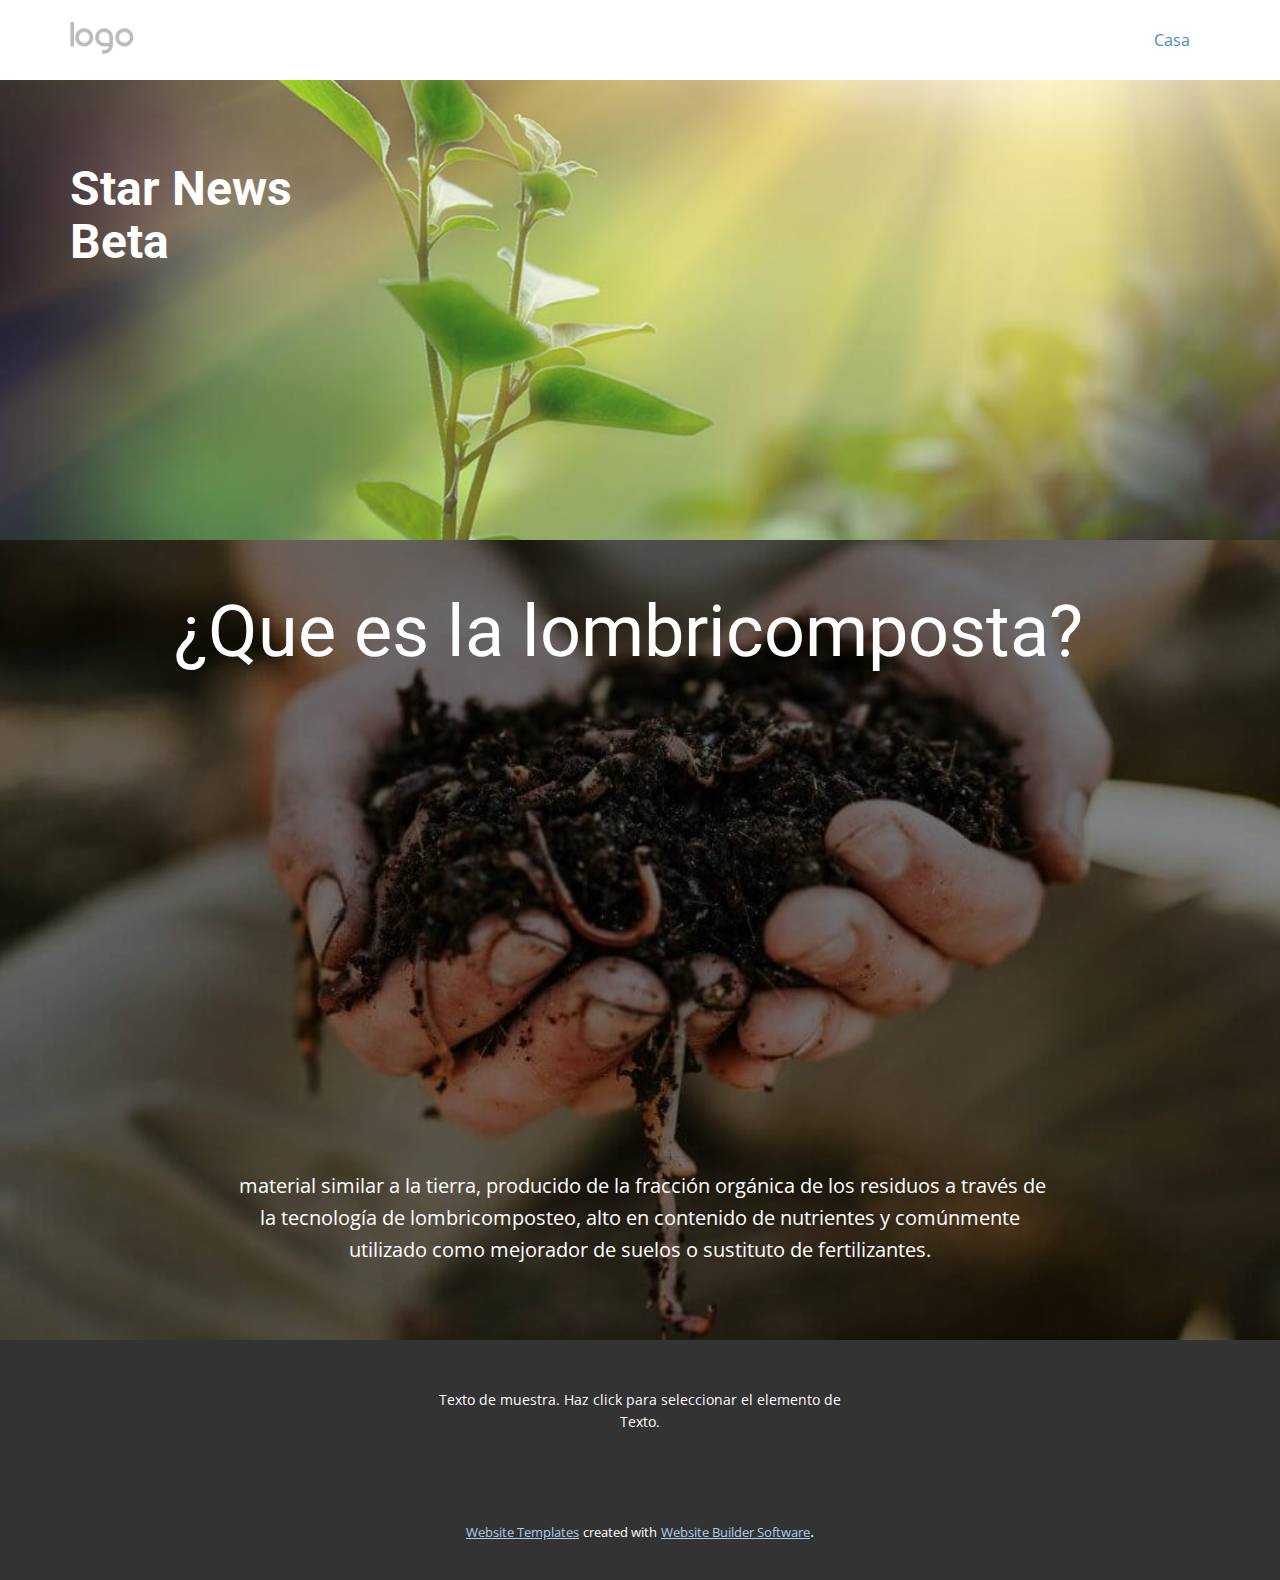
<file: index.html>
<!DOCTYPE html>
<html style="font-size: 16px;" lang="es"><head>
    <meta name="viewport" content="width=device-width, initial-scale=1.0">
    <meta charset="utf-8">
    <meta name="keywords" content="Star News Beta, ¿Que es la lombricomposta?">
    <meta name="description" content="">
    <title>Casa</title>
    <link rel="stylesheet" href="nicepage.css" media="screen">
<link rel="stylesheet" href="Casa.css" media="screen">
    <script class="u-script" type="text/javascript" src="jquery.js" defer=""></script>
    <script class="u-script" type="text/javascript" src="nicepage.js" defer=""></script>
    <meta name="generator" content="Nicepage 5.5.0, nicepage.com">
    <link id="u-theme-google-font" rel="stylesheet" href="https://fonts.googleapis.com/css?family=Roboto:100,100i,300,300i,400,400i,500,500i,700,700i,900,900i|Open+Sans:300,300i,400,400i,500,500i,600,600i,700,700i,800,800i">
    
    
    
    <script type="application/ld+json">{
		"@context": "http://schema.org",
		"@type": "Organization",
		"name": "",
		"logo": "images/default-logo.png"
}</script>
    <meta name="theme-color" content="#478ac9">
    <meta property="og:title" content="Casa">
    <meta property="og:type" content="website">
  <meta data-intl-tel-input-cdn-path="intlTelInput/"></head>
  <body data-home-page="Casa.html" data-home-page-title="Casa" class="u-body u-xl-mode" data-lang="es"><header class="u-clearfix u-header u-header" id="sec-2b5a"><div class="u-clearfix u-sheet u-valign-middle u-sheet-1">
        <a href="https://nicepage.com" class="u-image u-logo u-image-1">
          <img src="images/default-logo.png" class="u-logo-image u-logo-image-1">
        </a>
        <nav class="u-menu u-menu-one-level u-offcanvas u-menu-1">
          <div class="menu-collapse" style="font-size: 1rem; letter-spacing: 0px;">
            <a class="u-button-style u-custom-left-right-menu-spacing u-custom-padding-bottom u-custom-top-bottom-menu-spacing u-nav-link u-text-active-palette-1-base u-text-hover-palette-2-base" href="#">
              <svg class="u-svg-link" viewBox="0 0 24 24"><use xmlns:xlink="http://www.w3.org/1999/xlink" xlink:href="#menu-hamburger"></use></svg>
              <svg class="u-svg-content" version="1.1" id="menu-hamburger" viewBox="0 0 16 16" x="0px" y="0px" xmlns:xlink="http://www.w3.org/1999/xlink" xmlns="http://www.w3.org/2000/svg"><g><rect y="1" width="16" height="2"></rect><rect y="7" width="16" height="2"></rect><rect y="13" width="16" height="2"></rect>
</g></svg>
            </a>
          </div>
          <div class="u-custom-menu u-nav-container">
            <ul class="u-nav u-unstyled u-nav-1"><li class="u-nav-item"><a class="u-button-style u-nav-link u-text-active-palette-1-base u-text-hover-palette-2-base" href="Casa.html" style="padding: 10px 20px;">Casa</a>
</li></ul>
          </div>
          <div class="u-custom-menu u-nav-container-collapse">
            <div class="u-black u-container-style u-inner-container-layout u-opacity u-opacity-95 u-sidenav">
              <div class="u-inner-container-layout u-sidenav-overflow">
                <div class="u-menu-close"></div>
                <ul class="u-align-center u-nav u-popupmenu-items u-unstyled u-nav-2"><li class="u-nav-item"><a class="u-button-style u-nav-link" href="Casa.html">Casa</a>
</li></ul>
              </div>
            </div>
            <div class="u-black u-menu-overlay u-opacity u-opacity-70"></div>
          </div>
        </nav>
      </div></header>
    <section class="u-clearfix u-image u-section-1" id="sec-b6f3" data-image-width="1080" data-image-height="720">
      <div class="u-clearfix u-sheet u-sheet-1">
        <h1 class="u-text u-text-body-alt-color u-text-1">Star News Beta</h1>
      </div>
    </section>
    <section class="u-align-center u-clearfix u-image u-shading u-section-2" src="" data-image-width="1004" data-image-height="565" id="sec-1700">
      <div class="u-clearfix u-sheet u-sheet-1">
        <h1 class="u-text u-text-default u-title u-text-1">¿Que es la lombricomposta?</h1>
        <p class="u-large-text u-text u-text-variant u-text-2">&nbsp;material similar a la tierra, producido de la fracción orgánica de los residuos a través de la tecnología de lombricomposteo, alto en contenido de nutrientes y comúnmente utilizado como mejorador de suelos o sustituto de fertilizantes.</p>
      </div>
    </section>
    
    
    <footer class="u-align-center u-clearfix u-footer u-grey-80 u-footer" id="sec-9d76"><div class="u-clearfix u-sheet u-sheet-1">
        <p class="u-small-text u-text u-text-variant u-text-1">Texto de muestra. Haz click para seleccionar el elemento de Texto.</p>
      </div></footer>
    <section class="u-backlink u-clearfix u-grey-80">
      <a class="u-link" href="https://nicepage.com/website-templates" target="_blank">
        <span>Website Templates</span>
      </a>
      <p class="u-text">
        <span>created with</span>
      </p>
      <a class="u-link" href="" target="_blank">
        <span>Website Builder Software</span>
      </a>. 
    </section>
  
</body></html>
</file>
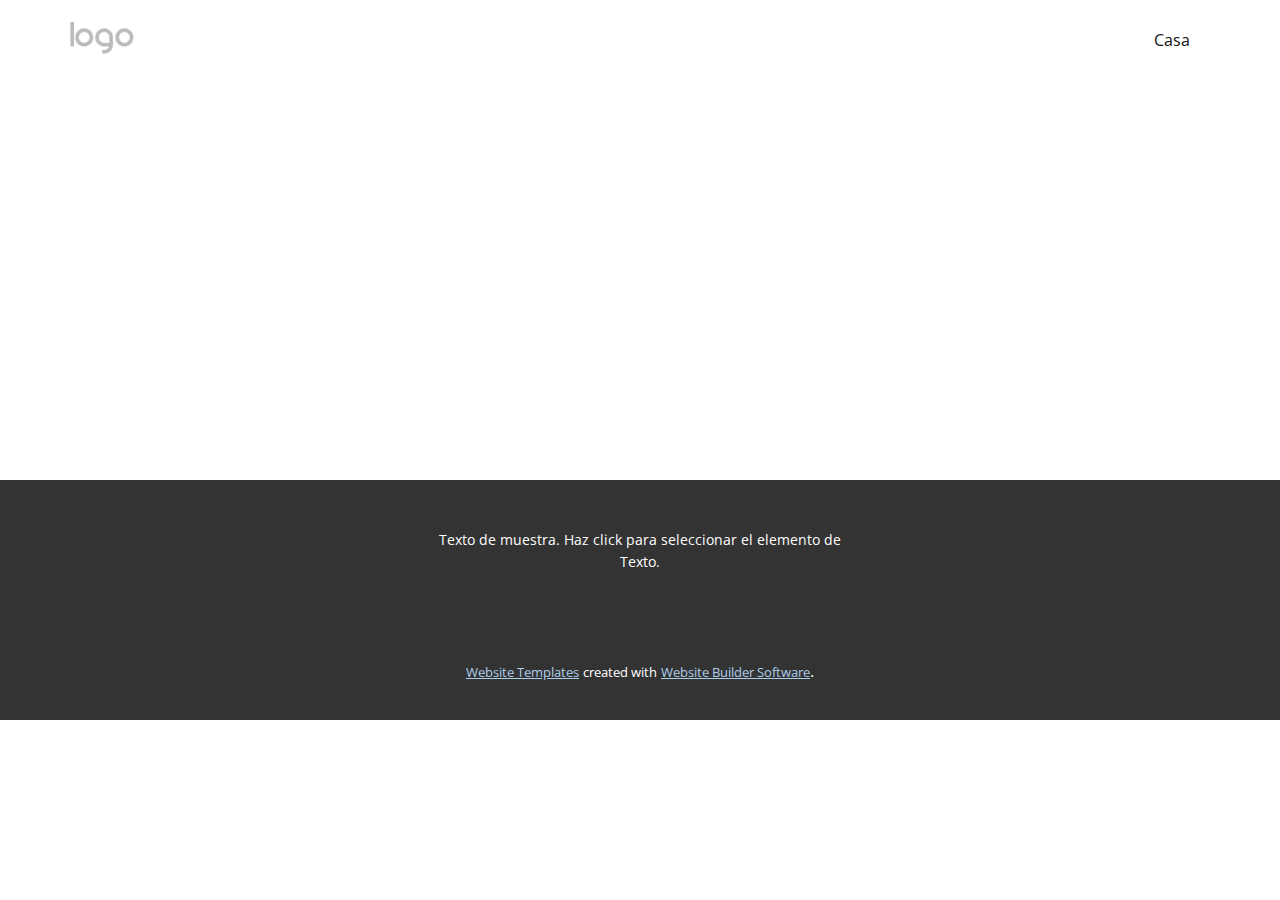
<file: Acerca-de.html>
<!DOCTYPE html>
<html style="font-size: 16px;" lang="es"><head>
    <meta name="viewport" content="width=device-width, initial-scale=1.0">
    <meta charset="utf-8">
    <meta name="keywords" content="">
    <meta name="description" content="">
    <title>Acerca de</title>
    <link rel="stylesheet" href="nicepage.css" media="screen">
<link rel="stylesheet" href="Acerca-de.css" media="screen">
    <script class="u-script" type="text/javascript" src="jquery.js" defer=""></script>
    <script class="u-script" type="text/javascript" src="nicepage.js" defer=""></script>
    <meta name="generator" content="Nicepage 5.5.0, nicepage.com">
    <link id="u-theme-google-font" rel="stylesheet" href="https://fonts.googleapis.com/css?family=Roboto:100,100i,300,300i,400,400i,500,500i,700,700i,900,900i|Open+Sans:300,300i,400,400i,500,500i,600,600i,700,700i,800,800i">
    
    
    <script type="application/ld+json">{
		"@context": "http://schema.org",
		"@type": "Organization",
		"name": "",
		"logo": "images/default-logo.png"
}</script>
    <meta name="theme-color" content="#478ac9">
    <meta property="og:title" content="Acerca de">
    <meta property="og:type" content="website">
  <meta data-intl-tel-input-cdn-path="intlTelInput/"></head>
  <body class="u-body u-xl-mode" data-lang="es"><header class="u-clearfix u-header u-header" id="sec-2b5a"><div class="u-clearfix u-sheet u-valign-middle u-sheet-1">
        <a href="https://nicepage.com" class="u-image u-logo u-image-1">
          <img src="images/default-logo.png" class="u-logo-image u-logo-image-1">
        </a>
        <nav class="u-menu u-menu-one-level u-offcanvas u-menu-1">
          <div class="menu-collapse" style="font-size: 1rem; letter-spacing: 0px;">
            <a class="u-button-style u-custom-left-right-menu-spacing u-custom-padding-bottom u-custom-top-bottom-menu-spacing u-nav-link u-text-active-palette-1-base u-text-hover-palette-2-base" href="#">
              <svg class="u-svg-link" viewBox="0 0 24 24"><use xmlns:xlink="http://www.w3.org/1999/xlink" xlink:href="#menu-hamburger"></use></svg>
              <svg class="u-svg-content" version="1.1" id="menu-hamburger" viewBox="0 0 16 16" x="0px" y="0px" xmlns:xlink="http://www.w3.org/1999/xlink" xmlns="http://www.w3.org/2000/svg"><g><rect y="1" width="16" height="2"></rect><rect y="7" width="16" height="2"></rect><rect y="13" width="16" height="2"></rect>
</g></svg>
            </a>
          </div>
          <div class="u-custom-menu u-nav-container">
            <ul class="u-nav u-unstyled u-nav-1"><li class="u-nav-item"><a class="u-button-style u-nav-link u-text-active-palette-1-base u-text-hover-palette-2-base" href="Casa.html" style="padding: 10px 20px;">Casa</a>
</li></ul>
          </div>
          <div class="u-custom-menu u-nav-container-collapse">
            <div class="u-black u-container-style u-inner-container-layout u-opacity u-opacity-95 u-sidenav">
              <div class="u-inner-container-layout u-sidenav-overflow">
                <div class="u-menu-close"></div>
                <ul class="u-align-center u-nav u-popupmenu-items u-unstyled u-nav-2"><li class="u-nav-item"><a class="u-button-style u-nav-link" href="Casa.html">Casa</a>
</li></ul>
              </div>
            </div>
            <div class="u-black u-menu-overlay u-opacity u-opacity-70"></div>
          </div>
        </nav>
      </div></header>
    <section class="u-clearfix u-section-1" id="sec-6323">
      <div class="u-clearfix u-sheet u-sheet-1"></div>
    </section>
    
    
    <footer class="u-align-center u-clearfix u-footer u-grey-80 u-footer" id="sec-9d76"><div class="u-clearfix u-sheet u-sheet-1">
        <p class="u-small-text u-text u-text-variant u-text-1">Texto de muestra. Haz click para seleccionar el elemento de Texto.</p>
      </div></footer>
    <section class="u-backlink u-clearfix u-grey-80">
      <a class="u-link" href="https://nicepage.com/website-templates" target="_blank">
        <span>Website Templates</span>
      </a>
      <p class="u-text">
        <span>created with</span>
      </p>
      <a class="u-link" href="" target="_blank">
        <span>Website Builder Software</span>
      </a>. 
    </section>
  
</body></html>
</file>
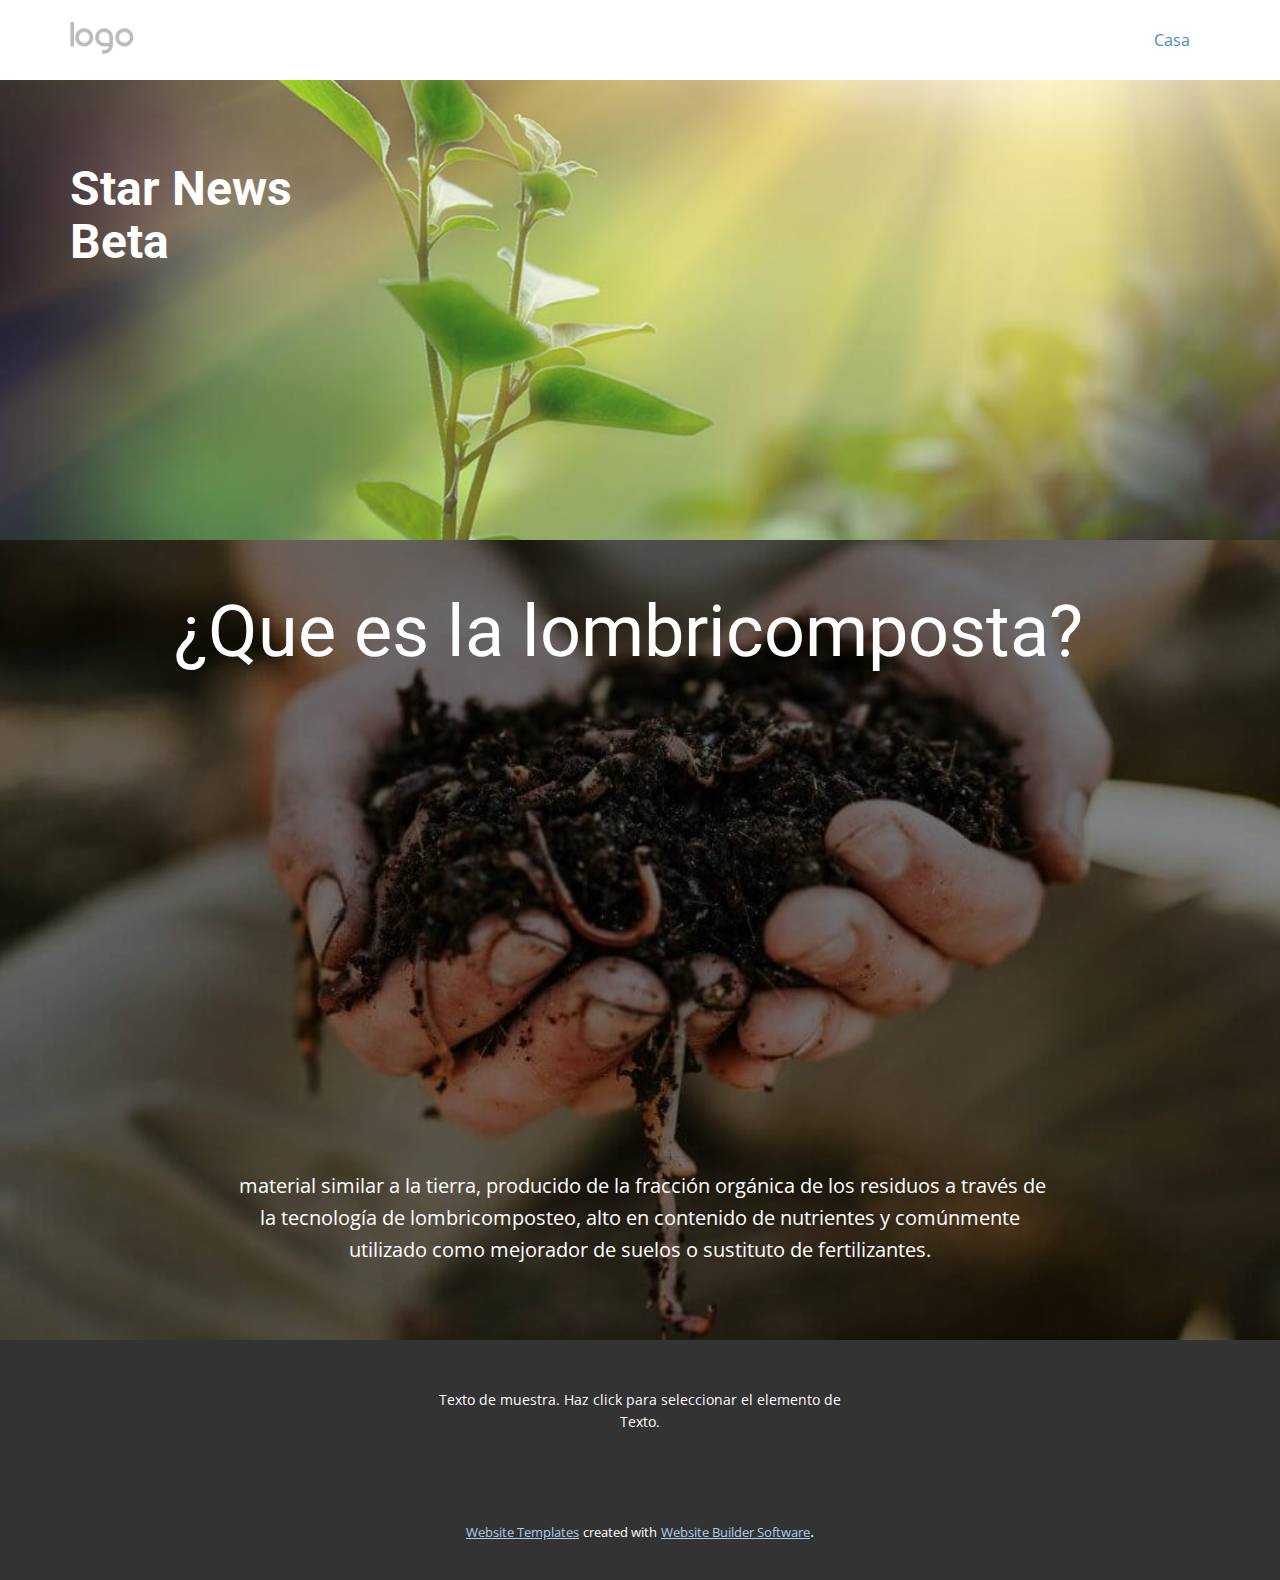
<file: Casa.html>
<!DOCTYPE html>
<html style="font-size: 16px;" lang="es"><head>
    <meta name="viewport" content="width=device-width, initial-scale=1.0">
    <meta charset="utf-8">
    <meta name="keywords" content="Star News Beta, ¿Que es la lombricomposta?">
    <meta name="description" content="">
    <title>Casa</title>
    <link rel="stylesheet" href="nicepage.css" media="screen">
<link rel="stylesheet" href="Casa.css" media="screen">
    <script class="u-script" type="text/javascript" src="jquery.js" defer=""></script>
    <script class="u-script" type="text/javascript" src="nicepage.js" defer=""></script>
    <meta name="generator" content="Nicepage 5.5.0, nicepage.com">
    <link id="u-theme-google-font" rel="stylesheet" href="https://fonts.googleapis.com/css?family=Roboto:100,100i,300,300i,400,400i,500,500i,700,700i,900,900i|Open+Sans:300,300i,400,400i,500,500i,600,600i,700,700i,800,800i">
    
    
    
    <script type="application/ld+json">{
		"@context": "http://schema.org",
		"@type": "Organization",
		"name": "",
		"logo": "images/default-logo.png"
}</script>
    <meta name="theme-color" content="#478ac9">
    <meta property="og:title" content="Casa">
    <meta property="og:type" content="website">
  <meta data-intl-tel-input-cdn-path="intlTelInput/"></head>
  <body class="u-body u-xl-mode" data-lang="es"><header class="u-clearfix u-header u-header" id="sec-2b5a"><div class="u-clearfix u-sheet u-valign-middle u-sheet-1">
        <a href="https://nicepage.com" class="u-image u-logo u-image-1">
          <img src="images/default-logo.png" class="u-logo-image u-logo-image-1">
        </a>
        <nav class="u-menu u-menu-one-level u-offcanvas u-menu-1">
          <div class="menu-collapse" style="font-size: 1rem; letter-spacing: 0px;">
            <a class="u-button-style u-custom-left-right-menu-spacing u-custom-padding-bottom u-custom-top-bottom-menu-spacing u-nav-link u-text-active-palette-1-base u-text-hover-palette-2-base" href="#">
              <svg class="u-svg-link" viewBox="0 0 24 24"><use xmlns:xlink="http://www.w3.org/1999/xlink" xlink:href="#menu-hamburger"></use></svg>
              <svg class="u-svg-content" version="1.1" id="menu-hamburger" viewBox="0 0 16 16" x="0px" y="0px" xmlns:xlink="http://www.w3.org/1999/xlink" xmlns="http://www.w3.org/2000/svg"><g><rect y="1" width="16" height="2"></rect><rect y="7" width="16" height="2"></rect><rect y="13" width="16" height="2"></rect>
</g></svg>
            </a>
          </div>
          <div class="u-custom-menu u-nav-container">
            <ul class="u-nav u-unstyled u-nav-1"><li class="u-nav-item"><a class="u-button-style u-nav-link u-text-active-palette-1-base u-text-hover-palette-2-base" href="Casa.html" style="padding: 10px 20px;">Casa</a>
</li></ul>
          </div>
          <div class="u-custom-menu u-nav-container-collapse">
            <div class="u-black u-container-style u-inner-container-layout u-opacity u-opacity-95 u-sidenav">
              <div class="u-inner-container-layout u-sidenav-overflow">
                <div class="u-menu-close"></div>
                <ul class="u-align-center u-nav u-popupmenu-items u-unstyled u-nav-2"><li class="u-nav-item"><a class="u-button-style u-nav-link" href="Casa.html">Casa</a>
</li></ul>
              </div>
            </div>
            <div class="u-black u-menu-overlay u-opacity u-opacity-70"></div>
          </div>
        </nav>
      </div></header>
    <section class="u-clearfix u-image u-section-1" id="sec-b6f3" data-image-width="1080" data-image-height="720">
      <div class="u-clearfix u-sheet u-sheet-1">
        <h1 class="u-text u-text-body-alt-color u-text-1">Star News Beta</h1>
      </div>
    </section>
    <section class="u-align-center u-clearfix u-image u-shading u-section-2" src="" data-image-width="1004" data-image-height="565" id="sec-1700">
      <div class="u-clearfix u-sheet u-sheet-1">
        <h1 class="u-text u-text-default u-title u-text-1">¿Que es la lombricomposta?</h1>
        <p class="u-large-text u-text u-text-variant u-text-2">&nbsp;material similar a la tierra, producido de la fracción orgánica de los residuos a través de la tecnología de lombricomposteo, alto en contenido de nutrientes y comúnmente utilizado como mejorador de suelos o sustituto de fertilizantes.</p>
      </div>
    </section>
    
    
    <footer class="u-align-center u-clearfix u-footer u-grey-80 u-footer" id="sec-9d76"><div class="u-clearfix u-sheet u-sheet-1">
        <p class="u-small-text u-text u-text-variant u-text-1">Texto de muestra. Haz click para seleccionar el elemento de Texto.</p>
      </div></footer>
    <section class="u-backlink u-clearfix u-grey-80">
      <a class="u-link" href="https://nicepage.com/website-templates" target="_blank">
        <span>Website Templates</span>
      </a>
      <p class="u-text">
        <span>created with</span>
      </p>
      <a class="u-link" href="" target="_blank">
        <span>Website Builder Software</span>
      </a>. 
    </section>
  
</body></html>
</file>
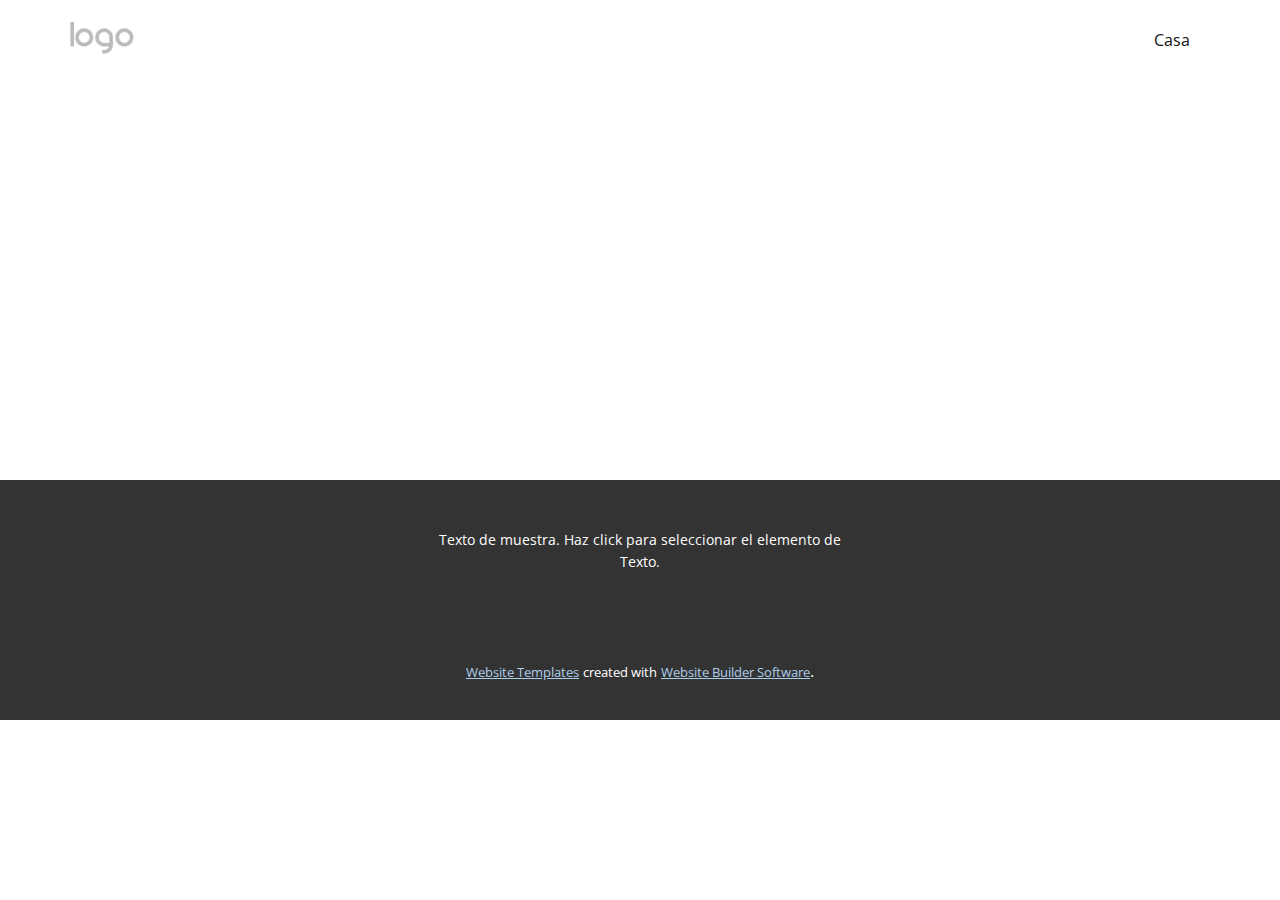
<file: Contacto.html>
<!DOCTYPE html>
<html style="font-size: 16px;" lang="es"><head>
    <meta name="viewport" content="width=device-width, initial-scale=1.0">
    <meta charset="utf-8">
    <meta name="keywords" content="">
    <meta name="description" content="">
    <title>Contacto</title>
    <link rel="stylesheet" href="nicepage.css" media="screen">
<link rel="stylesheet" href="Contacto.css" media="screen">
    <script class="u-script" type="text/javascript" src="jquery.js" defer=""></script>
    <script class="u-script" type="text/javascript" src="nicepage.js" defer=""></script>
    <meta name="generator" content="Nicepage 5.5.0, nicepage.com">
    <link id="u-theme-google-font" rel="stylesheet" href="https://fonts.googleapis.com/css?family=Roboto:100,100i,300,300i,400,400i,500,500i,700,700i,900,900i|Open+Sans:300,300i,400,400i,500,500i,600,600i,700,700i,800,800i">
    
    
    <script type="application/ld+json">{
		"@context": "http://schema.org",
		"@type": "Organization",
		"name": "",
		"logo": "images/default-logo.png"
}</script>
    <meta name="theme-color" content="#478ac9">
    <meta property="og:title" content="Contacto">
    <meta property="og:type" content="website">
  <meta data-intl-tel-input-cdn-path="intlTelInput/"></head>
  <body class="u-body u-xl-mode" data-lang="es"><header class="u-clearfix u-header u-header" id="sec-2b5a"><div class="u-clearfix u-sheet u-valign-middle u-sheet-1">
        <a href="https://nicepage.com" class="u-image u-logo u-image-1">
          <img src="images/default-logo.png" class="u-logo-image u-logo-image-1">
        </a>
        <nav class="u-menu u-menu-one-level u-offcanvas u-menu-1">
          <div class="menu-collapse" style="font-size: 1rem; letter-spacing: 0px;">
            <a class="u-button-style u-custom-left-right-menu-spacing u-custom-padding-bottom u-custom-top-bottom-menu-spacing u-nav-link u-text-active-palette-1-base u-text-hover-palette-2-base" href="#">
              <svg class="u-svg-link" viewBox="0 0 24 24"><use xmlns:xlink="http://www.w3.org/1999/xlink" xlink:href="#menu-hamburger"></use></svg>
              <svg class="u-svg-content" version="1.1" id="menu-hamburger" viewBox="0 0 16 16" x="0px" y="0px" xmlns:xlink="http://www.w3.org/1999/xlink" xmlns="http://www.w3.org/2000/svg"><g><rect y="1" width="16" height="2"></rect><rect y="7" width="16" height="2"></rect><rect y="13" width="16" height="2"></rect>
</g></svg>
            </a>
          </div>
          <div class="u-custom-menu u-nav-container">
            <ul class="u-nav u-unstyled u-nav-1"><li class="u-nav-item"><a class="u-button-style u-nav-link u-text-active-palette-1-base u-text-hover-palette-2-base" href="Casa.html" style="padding: 10px 20px;">Casa</a>
</li></ul>
          </div>
          <div class="u-custom-menu u-nav-container-collapse">
            <div class="u-black u-container-style u-inner-container-layout u-opacity u-opacity-95 u-sidenav">
              <div class="u-inner-container-layout u-sidenav-overflow">
                <div class="u-menu-close"></div>
                <ul class="u-align-center u-nav u-popupmenu-items u-unstyled u-nav-2"><li class="u-nav-item"><a class="u-button-style u-nav-link" href="Casa.html">Casa</a>
</li></ul>
              </div>
            </div>
            <div class="u-black u-menu-overlay u-opacity u-opacity-70"></div>
          </div>
        </nav>
      </div></header>
    <section class="u-clearfix u-section-1" id="sec-314d">
      <div class="u-clearfix u-sheet u-sheet-1"></div>
    </section>
    
    
    <footer class="u-align-center u-clearfix u-footer u-grey-80 u-footer" id="sec-9d76"><div class="u-clearfix u-sheet u-sheet-1">
        <p class="u-small-text u-text u-text-variant u-text-1">Texto de muestra. Haz click para seleccionar el elemento de Texto.</p>
      </div></footer>
    <section class="u-backlink u-clearfix u-grey-80">
      <a class="u-link" href="https://nicepage.com/website-templates" target="_blank">
        <span>Website Templates</span>
      </a>
      <p class="u-text">
        <span>created with</span>
      </p>
      <a class="u-link" href="" target="_blank">
        <span>Website Builder Software</span>
      </a>. 
    </section>
  
</body></html>
</file>
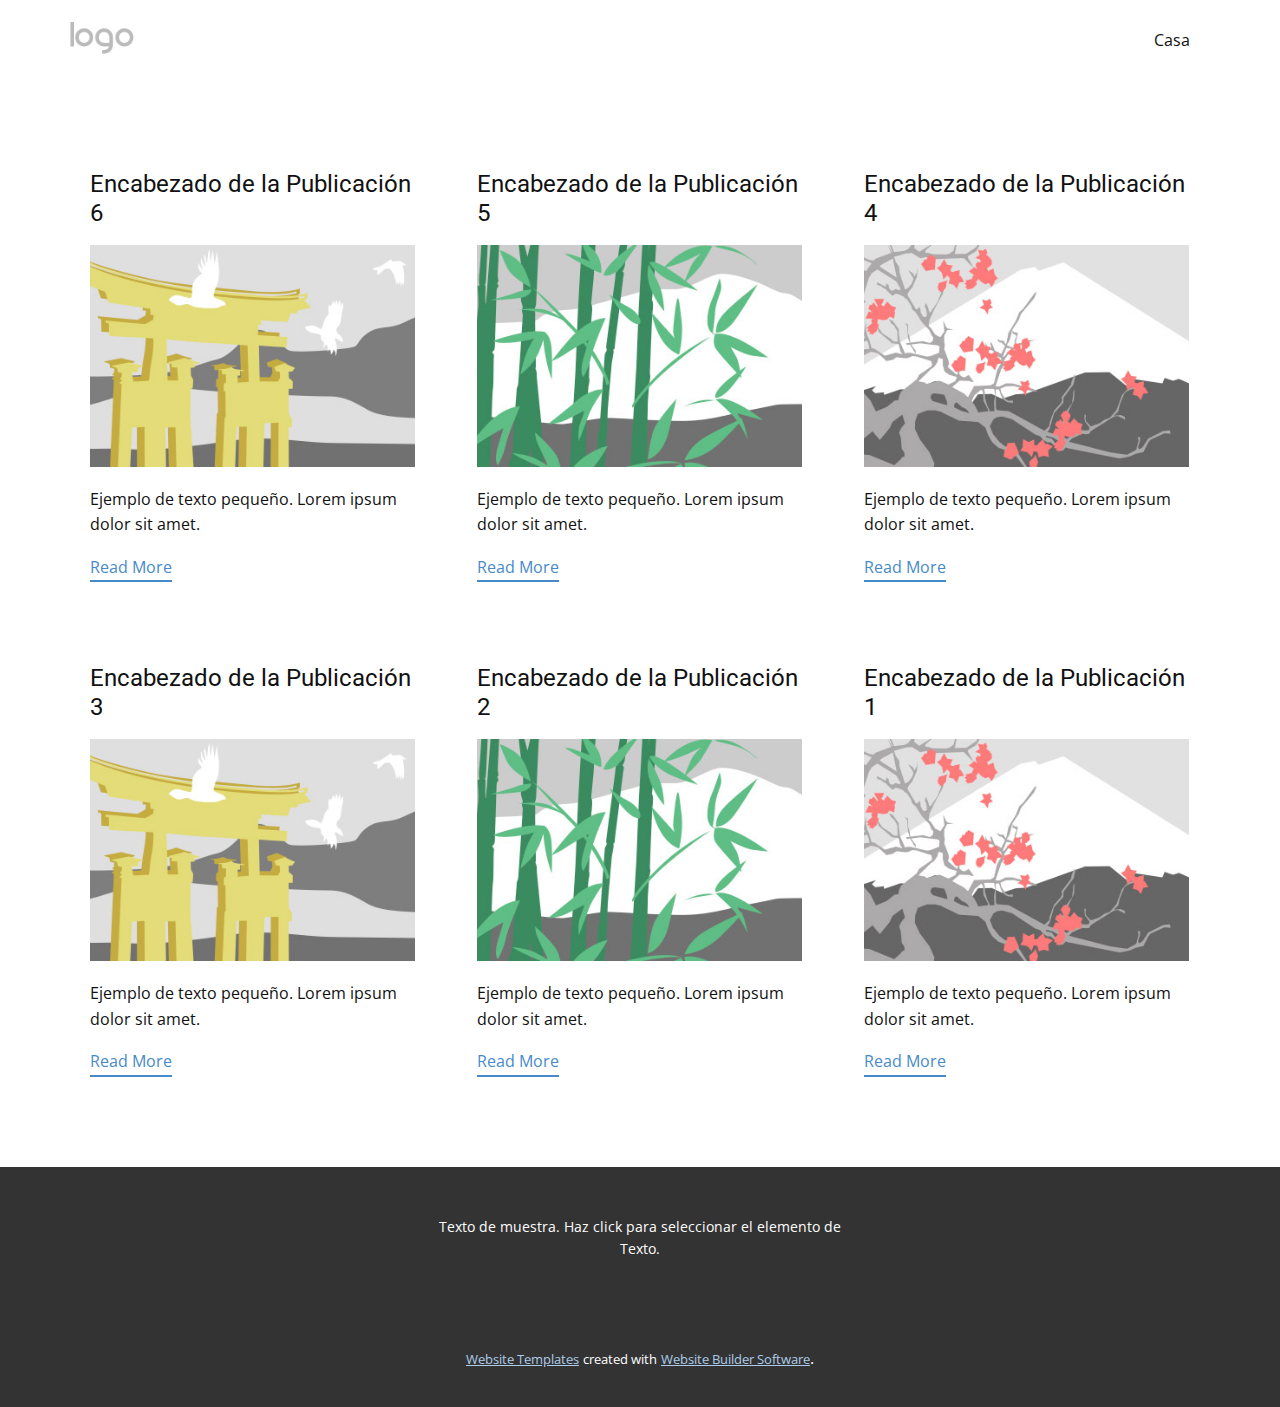
<file: blog/blog.html>
<!DOCTYPE html>
<html style="font-size: 16px;" lang="es"><head>
    <meta name="viewport" content="width=device-width, initial-scale=1.0">
    <meta charset="utf-8">
    <meta name="keywords" content="">
    <meta name="description" content="">
    <title>Blog Template</title>
    <link rel="stylesheet" href="../nicepage.css" media="screen">
<link rel="stylesheet" href="../Blog-Template.css" media="screen">
    <script class="u-script" type="text/javascript" src="../jquery.js" defer=""></script>
    <script class="u-script" type="text/javascript" src="../nicepage.js" defer=""></script>
    <meta name="generator" content="Nicepage 5.5.0, nicepage.com">
    <link id="u-theme-google-font" rel="stylesheet" href="https://fonts.googleapis.com/css?family=Roboto:100,100i,300,300i,400,400i,500,500i,700,700i,900,900i|Open+Sans:300,300i,400,400i,500,500i,600,600i,700,700i,800,800i">
    
    
    <script type="application/ld+json">{
		"@context": "http://schema.org",
		"@type": "Organization",
		"name": "",
		"logo": "images/default-logo.png"
}</script>
    <meta name="theme-color" content="#478ac9">
  <meta data-intl-tel-input-cdn-path="intlTelInput/"></head>
  <body class="u-body u-xl-mode" data-lang="es"><header class="u-clearfix u-header u-header" id="sec-2b5a"><div class="u-clearfix u-sheet u-valign-middle u-sheet-1">
        <a href="https://nicepage.com" class="u-image u-logo u-image-1">
          <img src="../images/default-logo.png" class="u-logo-image u-logo-image-1">
        </a>
        <nav class="u-menu u-menu-one-level u-offcanvas u-menu-1">
          <div class="menu-collapse" style="font-size: 1rem; letter-spacing: 0px;">
            <a class="u-button-style u-custom-left-right-menu-spacing u-custom-padding-bottom u-custom-top-bottom-menu-spacing u-nav-link u-text-active-palette-1-base u-text-hover-palette-2-base" href="#">
              <svg class="u-svg-link" viewBox="0 0 24 24"><use xmlns:xlink="http://www.w3.org/1999/xlink" xlink:href="#menu-hamburger"></use></svg>
              <svg class="u-svg-content" version="1.1" id="menu-hamburger" viewBox="0 0 16 16" x="0px" y="0px" xmlns:xlink="http://www.w3.org/1999/xlink" xmlns="http://www.w3.org/2000/svg"><g><rect y="1" width="16" height="2"></rect><rect y="7" width="16" height="2"></rect><rect y="13" width="16" height="2"></rect>
</g></svg>
            </a>
          </div>
          <div class="u-custom-menu u-nav-container">
            <ul class="u-nav u-unstyled u-nav-1"><li class="u-nav-item"><a class="u-button-style u-nav-link u-text-active-palette-1-base u-text-hover-palette-2-base" href="../Casa.html" style="padding: 10px 20px;">Casa</a>
</li></ul>
          </div>
          <div class="u-custom-menu u-nav-container-collapse">
            <div class="u-black u-container-style u-inner-container-layout u-opacity u-opacity-95 u-sidenav">
              <div class="u-inner-container-layout u-sidenav-overflow">
                <div class="u-menu-close"></div>
                <ul class="u-align-center u-nav u-popupmenu-items u-unstyled u-nav-2"><li class="u-nav-item"><a class="u-button-style u-nav-link" href="../Casa.html">Casa</a>
</li></ul>
              </div>
            </div>
            <div class="u-black u-menu-overlay u-opacity u-opacity-70"></div>
          </div>
        </nav>
      </div></header>
    <section class="u-clearfix u-section-1" id="sec-2233">
      <div class="u-clearfix u-sheet u-valign-middle u-sheet-1"><!--blog--><!--blog_options_json--><!--{"type":"Recent","source":"","tags":"","count":""}--><!--/blog_options_json-->
        <div class="u-blog u-expanded-width u-repeater u-repeater-1"><!--blog_post-->
          <div class="u-blog-post u-container-style u-repeater-item u-white u-repeater-item-1">
            <div class="u-container-layout u-similar-container u-valign-top u-container-layout-1"><!--blog_post_header-->
              <h4 class="u-blog-control u-text u-text-1">
                <a class="u-post-header-link" href="../blog/enviar-5.html">Encabezado de la Publicación 6</a>
              </h4><!--/blog_post_header--><!--blog_post_image-->
              <a class="u-post-header-link" href="../blog/enviar-5.html"><img alt="" class="u-blog-control u-expanded-width u-image u-image-default u-image-1" src="../images/8ad73f3c.jpeg"></a><!--/blog_post_image--><!--blog_post_content-->
              <div class="u-blog-control u-post-content u-text u-text-2 fr-view">Ejemplo de texto pequeño. Lorem ipsum dolor sit amet.</div><!--/blog_post_content--><!--blog_post_readmore-->
              <a href="../blog/enviar-5.html" class="u-blog-control u-border-2 u-border-palette-1-base u-btn u-btn-rectangle u-button-style u-none u-btn-1"><!--blog_post_readmore_content--><!--options_json--><!--{"content":"Read More","defaultValue":"Lee mas"}--><!--/options_json-->Read More<!--/blog_post_readmore_content--></a><!--/blog_post_readmore-->
            </div>
          </div><div class="u-blog-post u-container-style u-repeater-item u-video-cover u-white">
            <div class="u-container-layout u-similar-container u-valign-top u-container-layout-2"><!--blog_post_header-->
              <h4 class="u-blog-control u-text u-text-3">
                <a class="u-post-header-link" href="../blog/enviar-4.html">Encabezado de la Publicación 5</a>
              </h4><!--/blog_post_header--><!--blog_post_image-->
              <a class="u-post-header-link" href="../blog/enviar-4.html"><img alt="" class="u-blog-control u-expanded-width u-image u-image-default u-image-2" src="../images/68f64b9d.jpeg"></a><!--/blog_post_image--><!--blog_post_content-->
              <div class="u-blog-control u-post-content u-text u-text-4 fr-view">Ejemplo de texto pequeño. Lorem ipsum dolor sit amet.</div><!--/blog_post_content--><!--blog_post_readmore-->
              <a href="../blog/enviar-4.html" class="u-blog-control u-border-2 u-border-palette-1-base u-btn u-btn-rectangle u-button-style u-none u-btn-2"><!--blog_post_readmore_content--><!--options_json--><!--{"content":"Read More","defaultValue":"Lee mas"}--><!--/options_json-->Read More<!--/blog_post_readmore_content--></a><!--/blog_post_readmore-->
            </div>
          </div><div class="u-blog-post u-container-style u-repeater-item u-video-cover u-white">
            <div class="u-container-layout u-similar-container u-valign-top u-container-layout-3"><!--blog_post_header-->
              <h4 class="u-blog-control u-text u-text-5">
                <a class="u-post-header-link" href="../blog/enviar-3.html">Encabezado de la Publicación 4</a>
              </h4><!--/blog_post_header--><!--blog_post_image-->
              <a class="u-post-header-link" href="../blog/enviar-3.html"><img alt="" class="u-blog-control u-expanded-width u-image u-image-default u-image-3" src="../images/0fd3416c.jpeg"></a><!--/blog_post_image--><!--blog_post_content-->
              <div class="u-blog-control u-post-content u-text u-text-6 fr-view">Ejemplo de texto pequeño. Lorem ipsum dolor sit amet.</div><!--/blog_post_content--><!--blog_post_readmore-->
              <a href="../blog/enviar-3.html" class="u-blog-control u-border-2 u-border-palette-1-base u-btn u-btn-rectangle u-button-style u-none u-btn-3"><!--blog_post_readmore_content--><!--options_json--><!--{"content":"Read More","defaultValue":"Lee mas"}--><!--/options_json-->Read More<!--/blog_post_readmore_content--></a><!--/blog_post_readmore-->
            </div>
          </div><div class="u-blog-post u-container-style u-repeater-item u-white u-repeater-item-1">
            <div class="u-container-layout u-similar-container u-valign-top u-container-layout-1"><!--blog_post_header-->
              <h4 class="u-blog-control u-text u-text-1">
                <a class="u-post-header-link" href="../blog/enviar-2.html">Encabezado de la Publicación 3</a>
              </h4><!--/blog_post_header--><!--blog_post_image-->
              <a class="u-post-header-link" href="../blog/enviar-2.html"><img alt="" class="u-blog-control u-expanded-width u-image u-image-default u-image-1" src="../images/8ad73f3c.jpeg"></a><!--/blog_post_image--><!--blog_post_content-->
              <div class="u-blog-control u-post-content u-text u-text-2 fr-view">Ejemplo de texto pequeño. Lorem ipsum dolor sit amet.</div><!--/blog_post_content--><!--blog_post_readmore-->
              <a href="../blog/enviar-2.html" class="u-blog-control u-border-2 u-border-palette-1-base u-btn u-btn-rectangle u-button-style u-none u-btn-1"><!--blog_post_readmore_content--><!--options_json--><!--{"content":"Read More","defaultValue":"Lee mas"}--><!--/options_json-->Read More<!--/blog_post_readmore_content--></a><!--/blog_post_readmore-->
            </div>
          </div><div class="u-blog-post u-container-style u-repeater-item u-video-cover u-white">
            <div class="u-container-layout u-similar-container u-valign-top u-container-layout-2"><!--blog_post_header-->
              <h4 class="u-blog-control u-text u-text-3">
                <a class="u-post-header-link" href="../blog/enviar-1.html">Encabezado de la Publicación 2</a>
              </h4><!--/blog_post_header--><!--blog_post_image-->
              <a class="u-post-header-link" href="../blog/enviar-1.html"><img alt="" class="u-blog-control u-expanded-width u-image u-image-default u-image-2" src="../images/68f64b9d.jpeg"></a><!--/blog_post_image--><!--blog_post_content-->
              <div class="u-blog-control u-post-content u-text u-text-4 fr-view">Ejemplo de texto pequeño. Lorem ipsum dolor sit amet.</div><!--/blog_post_content--><!--blog_post_readmore-->
              <a href="../blog/enviar-1.html" class="u-blog-control u-border-2 u-border-palette-1-base u-btn u-btn-rectangle u-button-style u-none u-btn-2"><!--blog_post_readmore_content--><!--options_json--><!--{"content":"Read More","defaultValue":"Lee mas"}--><!--/options_json-->Read More<!--/blog_post_readmore_content--></a><!--/blog_post_readmore-->
            </div>
          </div><div class="u-blog-post u-container-style u-repeater-item u-video-cover u-white">
            <div class="u-container-layout u-similar-container u-valign-top u-container-layout-3"><!--blog_post_header-->
              <h4 class="u-blog-control u-text u-text-5">
                <a class="u-post-header-link" href="../blog/enviar.html">Encabezado de la Publicación 1</a>
              </h4><!--/blog_post_header--><!--blog_post_image-->
              <a class="u-post-header-link" href="../blog/enviar.html"><img alt="" class="u-blog-control u-expanded-width u-image u-image-default u-image-3" src="../images/0fd3416c.jpeg"></a><!--/blog_post_image--><!--blog_post_content-->
              <div class="u-blog-control u-post-content u-text u-text-6 fr-view">Ejemplo de texto pequeño. Lorem ipsum dolor sit amet.</div><!--/blog_post_content--><!--blog_post_readmore-->
              <a href="../blog/enviar.html" class="u-blog-control u-border-2 u-border-palette-1-base u-btn u-btn-rectangle u-button-style u-none u-btn-3"><!--blog_post_readmore_content--><!--options_json--><!--{"content":"Read More","defaultValue":"Lee mas"}--><!--/options_json-->Read More<!--/blog_post_readmore_content--></a><!--/blog_post_readmore-->
            </div>
          </div><!--/blog_post--><!--blog_post-->
          <!--/blog_post--><!--blog_post-->
          <!--/blog_post-->
        </div><!--/blog-->
      </div>
    </section>
    
    
    <footer class="u-align-center u-clearfix u-footer u-grey-80 u-footer" id="sec-9d76"><div class="u-clearfix u-sheet u-sheet-1">
        <p class="u-small-text u-text u-text-variant u-text-1">Texto de muestra. Haz click para seleccionar el elemento de Texto.</p>
      </div></footer>
    <section class="u-backlink u-clearfix u-grey-80">
      <a class="u-link" href="https://nicepage.com/website-templates" target="_blank">
        <span>Website Templates</span>
      </a>
      <p class="u-text">
        <span>created with</span>
      </p>
      <a class="u-link" href="" target="_blank">
        <span>Website Builder Software</span>
      </a>. 
    </section>
  
</body></html>
</file>
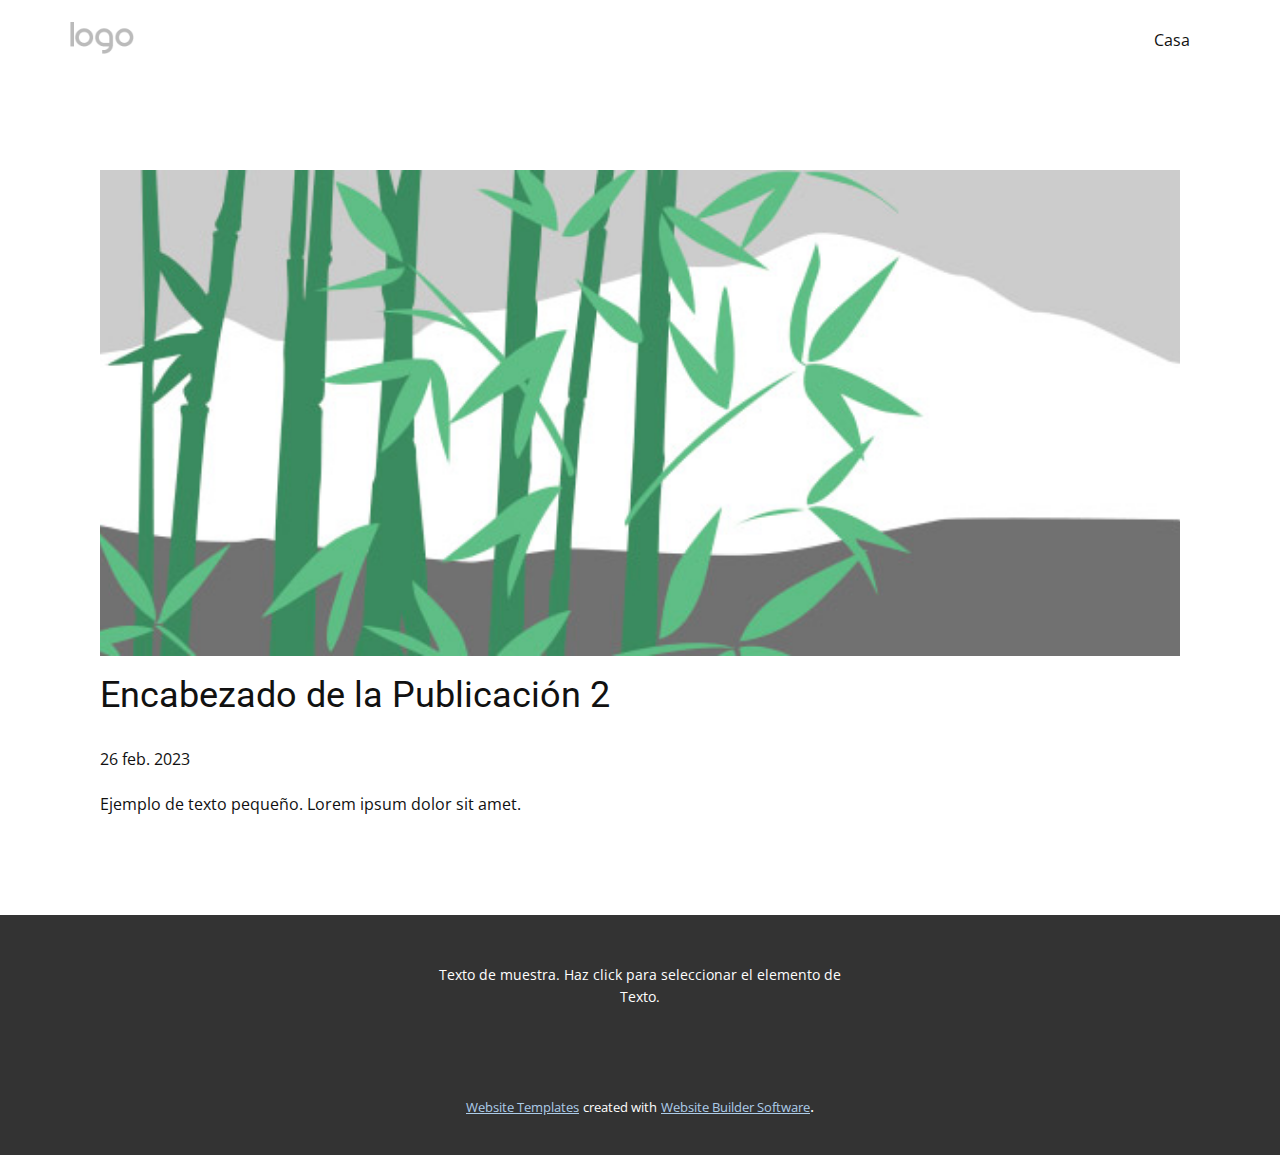
<file: blog/enviar-1.html>
<!DOCTYPE html>
<html style="font-size: 16px;" lang="es"><head>
    <meta name="viewport" content="width=device-width, initial-scale=1.0">
    <meta charset="utf-8">
    <meta name="keywords" content="Encabezado de la Publicación 1">
    <meta name="description" content="">
    <title>Encabezado de la Publicación 2</title>
    <link rel="stylesheet" href="../nicepage.css" media="screen">
<link rel="stylesheet" href="../Post-Template.css" media="screen">
    <script class="u-script" type="text/javascript" src="../jquery.js" defer=""></script>
    <script class="u-script" type="text/javascript" src="../nicepage.js" defer=""></script>
    <meta name="generator" content="Nicepage 5.5.0, nicepage.com">
    <link id="u-theme-google-font" rel="stylesheet" href="https://fonts.googleapis.com/css?family=Roboto:100,100i,300,300i,400,400i,500,500i,700,700i,900,900i|Open+Sans:300,300i,400,400i,500,500i,600,600i,700,700i,800,800i">
    
    
    <script type="application/ld+json">{
		"@context": "http://schema.org",
		"@type": "Organization",
		"name": "",
		"logo": "images/default-logo.png"
}</script>
    <meta name="theme-color" content="#478ac9">
  <meta data-intl-tel-input-cdn-path="intlTelInput/"></head>
  <body class="u-body u-xl-mode" data-lang="es"><header class="u-clearfix u-header u-header" id="sec-2b5a"><div class="u-clearfix u-sheet u-valign-middle u-sheet-1">
        <a href="https://nicepage.com" class="u-image u-logo u-image-1">
          <img src="../images/default-logo.png" class="u-logo-image u-logo-image-1">
        </a>
        <nav class="u-menu u-menu-one-level u-offcanvas u-menu-1">
          <div class="menu-collapse" style="font-size: 1rem; letter-spacing: 0px;">
            <a class="u-button-style u-custom-left-right-menu-spacing u-custom-padding-bottom u-custom-top-bottom-menu-spacing u-nav-link u-text-active-palette-1-base u-text-hover-palette-2-base" href="#">
              <svg class="u-svg-link" viewBox="0 0 24 24"><use xmlns:xlink="http://www.w3.org/1999/xlink" xlink:href="#menu-hamburger"></use></svg>
              <svg class="u-svg-content" version="1.1" id="menu-hamburger" viewBox="0 0 16 16" x="0px" y="0px" xmlns:xlink="http://www.w3.org/1999/xlink" xmlns="http://www.w3.org/2000/svg"><g><rect y="1" width="16" height="2"></rect><rect y="7" width="16" height="2"></rect><rect y="13" width="16" height="2"></rect>
</g></svg>
            </a>
          </div>
          <div class="u-custom-menu u-nav-container">
            <ul class="u-nav u-unstyled u-nav-1"><li class="u-nav-item"><a class="u-button-style u-nav-link u-text-active-palette-1-base u-text-hover-palette-2-base" href="../Casa.html" style="padding: 10px 20px;">Casa</a>
</li></ul>
          </div>
          <div class="u-custom-menu u-nav-container-collapse">
            <div class="u-black u-container-style u-inner-container-layout u-opacity u-opacity-95 u-sidenav">
              <div class="u-inner-container-layout u-sidenav-overflow">
                <div class="u-menu-close"></div>
                <ul class="u-align-center u-nav u-popupmenu-items u-unstyled u-nav-2"><li class="u-nav-item"><a class="u-button-style u-nav-link" href="../Casa.html">Casa</a>
</li></ul>
              </div>
            </div>
            <div class="u-black u-menu-overlay u-opacity u-opacity-70"></div>
          </div>
        </nav>
      </div></header>
    <section class="u-align-center u-clearfix u-section-1" id="sec-c85d">
      <div class="u-clearfix u-sheet u-valign-middle-md u-valign-middle-sm u-valign-middle-xs u-sheet-1"><!--post_details--><!--post_details_options_json--><!--{"source":""}--><!--/post_details_options_json--><!--blog_post-->
        <div class="u-container-style u-expanded-width u-post-details u-post-details-1">
          <div class="u-container-layout u-valign-middle u-container-layout-1"><!--blog_post_image-->
            <img alt="" class="u-blog-control u-expanded-width u-image u-image-default u-image-1" src="../images/68f64b9d.jpeg"><!--/blog_post_image--><!--blog_post_header-->
            <h2 class="u-blog-control u-text u-text-1">Encabezado de la Publicación 2</h2><!--/blog_post_header--><!--blog_post_metadata-->
            <div class="u-blog-control u-metadata u-metadata-1"><!--blog_post_metadata_date-->
              <span class="u-meta-date u-meta-icon">26 feb. 2023</span><!--/blog_post_metadata_date--><!--blog_post_metadata_category-->
              <!--/blog_post_metadata_category--><!--blog_post_metadata_comments-->
              <!--/blog_post_metadata_comments-->
            </div><!--/blog_post_metadata--><!--blog_post_content-->
            <div class="u-align-justify u-blog-control u-post-content u-text u-text-2 fr-view">
  Ejemplo de texto pequeño. Lorem ipsum dolor sit amet.
  </div><!--/blog_post_content-->
          </div>
        </div><!--/blog_post--><!--/post_details-->
      </div>
    </section>
    
    
    <footer class="u-align-center u-clearfix u-footer u-grey-80 u-footer" id="sec-9d76"><div class="u-clearfix u-sheet u-sheet-1">
        <p class="u-small-text u-text u-text-variant u-text-1">Texto de muestra. Haz click para seleccionar el elemento de Texto.</p>
      </div></footer>
    <section class="u-backlink u-clearfix u-grey-80">
      <a class="u-link" href="https://nicepage.com/website-templates" target="_blank">
        <span>Website Templates</span>
      </a>
      <p class="u-text">
        <span>created with</span>
      </p>
      <a class="u-link" href="" target="_blank">
        <span>Website Builder Software</span>
      </a>. 
    </section>
  
</body></html>
</file>
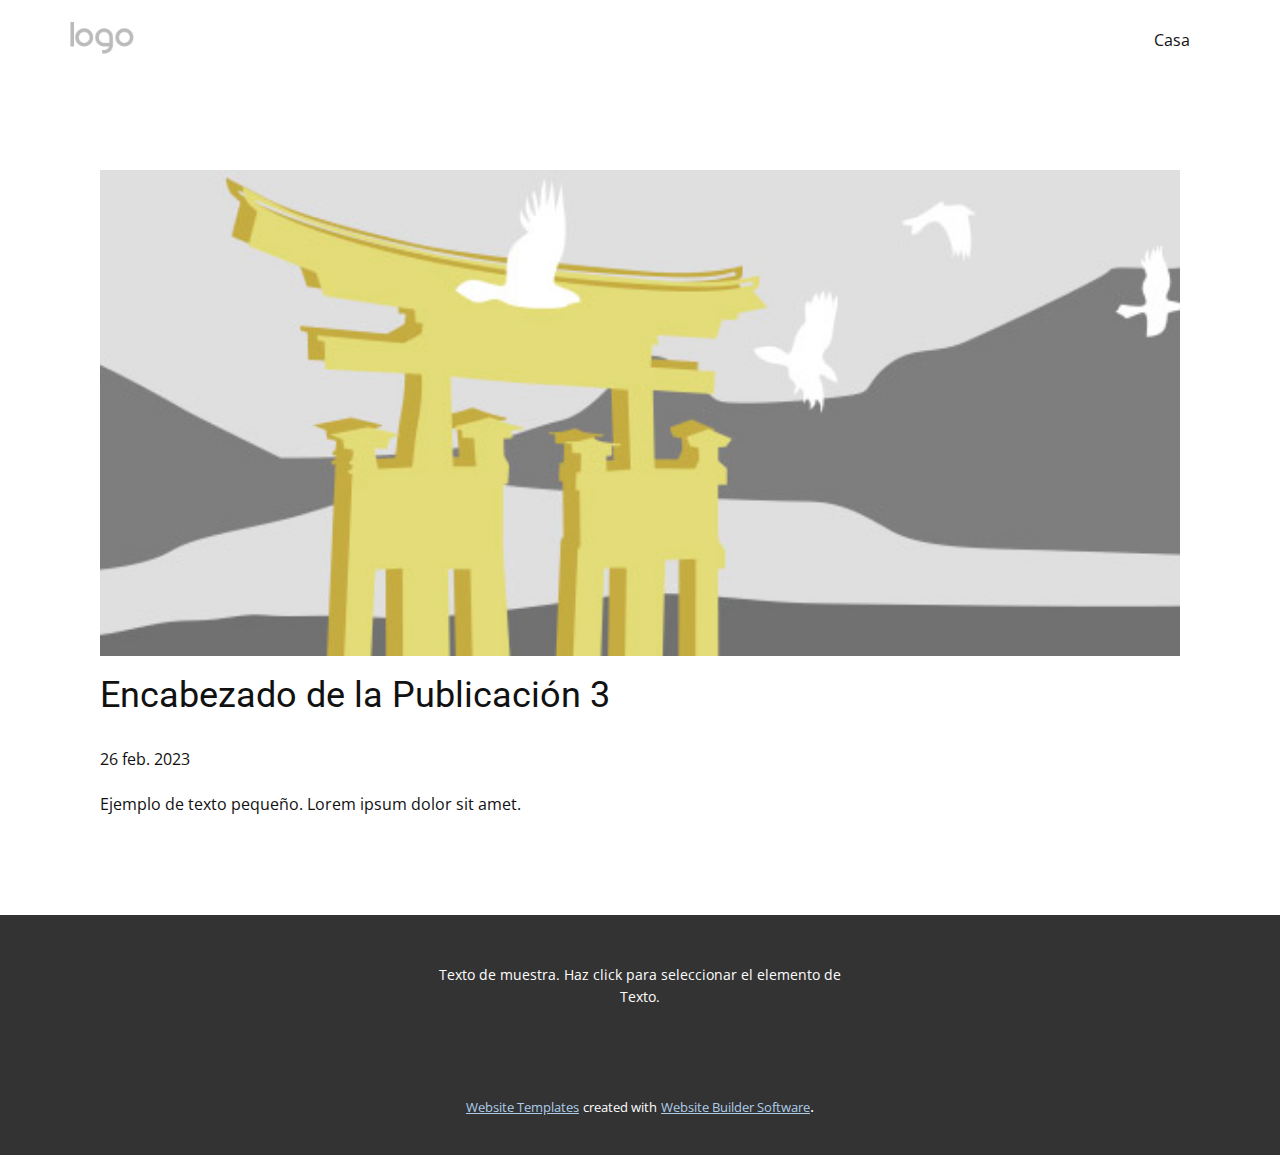
<file: blog/enviar-2.html>
<!DOCTYPE html>
<html style="font-size: 16px;" lang="es"><head>
    <meta name="viewport" content="width=device-width, initial-scale=1.0">
    <meta charset="utf-8">
    <meta name="keywords" content="Encabezado de la Publicación 1">
    <meta name="description" content="">
    <title>Encabezado de la Publicación 3</title>
    <link rel="stylesheet" href="../nicepage.css" media="screen">
<link rel="stylesheet" href="../Post-Template.css" media="screen">
    <script class="u-script" type="text/javascript" src="../jquery.js" defer=""></script>
    <script class="u-script" type="text/javascript" src="../nicepage.js" defer=""></script>
    <meta name="generator" content="Nicepage 5.5.0, nicepage.com">
    <link id="u-theme-google-font" rel="stylesheet" href="https://fonts.googleapis.com/css?family=Roboto:100,100i,300,300i,400,400i,500,500i,700,700i,900,900i|Open+Sans:300,300i,400,400i,500,500i,600,600i,700,700i,800,800i">
    
    
    <script type="application/ld+json">{
		"@context": "http://schema.org",
		"@type": "Organization",
		"name": "",
		"logo": "images/default-logo.png"
}</script>
    <meta name="theme-color" content="#478ac9">
  <meta data-intl-tel-input-cdn-path="intlTelInput/"></head>
  <body class="u-body u-xl-mode" data-lang="es"><header class="u-clearfix u-header u-header" id="sec-2b5a"><div class="u-clearfix u-sheet u-valign-middle u-sheet-1">
        <a href="https://nicepage.com" class="u-image u-logo u-image-1">
          <img src="../images/default-logo.png" class="u-logo-image u-logo-image-1">
        </a>
        <nav class="u-menu u-menu-one-level u-offcanvas u-menu-1">
          <div class="menu-collapse" style="font-size: 1rem; letter-spacing: 0px;">
            <a class="u-button-style u-custom-left-right-menu-spacing u-custom-padding-bottom u-custom-top-bottom-menu-spacing u-nav-link u-text-active-palette-1-base u-text-hover-palette-2-base" href="#">
              <svg class="u-svg-link" viewBox="0 0 24 24"><use xmlns:xlink="http://www.w3.org/1999/xlink" xlink:href="#menu-hamburger"></use></svg>
              <svg class="u-svg-content" version="1.1" id="menu-hamburger" viewBox="0 0 16 16" x="0px" y="0px" xmlns:xlink="http://www.w3.org/1999/xlink" xmlns="http://www.w3.org/2000/svg"><g><rect y="1" width="16" height="2"></rect><rect y="7" width="16" height="2"></rect><rect y="13" width="16" height="2"></rect>
</g></svg>
            </a>
          </div>
          <div class="u-custom-menu u-nav-container">
            <ul class="u-nav u-unstyled u-nav-1"><li class="u-nav-item"><a class="u-button-style u-nav-link u-text-active-palette-1-base u-text-hover-palette-2-base" href="../Casa.html" style="padding: 10px 20px;">Casa</a>
</li></ul>
          </div>
          <div class="u-custom-menu u-nav-container-collapse">
            <div class="u-black u-container-style u-inner-container-layout u-opacity u-opacity-95 u-sidenav">
              <div class="u-inner-container-layout u-sidenav-overflow">
                <div class="u-menu-close"></div>
                <ul class="u-align-center u-nav u-popupmenu-items u-unstyled u-nav-2"><li class="u-nav-item"><a class="u-button-style u-nav-link" href="../Casa.html">Casa</a>
</li></ul>
              </div>
            </div>
            <div class="u-black u-menu-overlay u-opacity u-opacity-70"></div>
          </div>
        </nav>
      </div></header>
    <section class="u-align-center u-clearfix u-section-1" id="sec-c85d">
      <div class="u-clearfix u-sheet u-valign-middle-md u-valign-middle-sm u-valign-middle-xs u-sheet-1"><!--post_details--><!--post_details_options_json--><!--{"source":""}--><!--/post_details_options_json--><!--blog_post-->
        <div class="u-container-style u-expanded-width u-post-details u-post-details-1">
          <div class="u-container-layout u-valign-middle u-container-layout-1"><!--blog_post_image-->
            <img alt="" class="u-blog-control u-expanded-width u-image u-image-default u-image-1" src="../images/8ad73f3c.jpeg"><!--/blog_post_image--><!--blog_post_header-->
            <h2 class="u-blog-control u-text u-text-1">Encabezado de la Publicación 3</h2><!--/blog_post_header--><!--blog_post_metadata-->
            <div class="u-blog-control u-metadata u-metadata-1"><!--blog_post_metadata_date-->
              <span class="u-meta-date u-meta-icon">26 feb. 2023</span><!--/blog_post_metadata_date--><!--blog_post_metadata_category-->
              <!--/blog_post_metadata_category--><!--blog_post_metadata_comments-->
              <!--/blog_post_metadata_comments-->
            </div><!--/blog_post_metadata--><!--blog_post_content-->
            <div class="u-align-justify u-blog-control u-post-content u-text u-text-2 fr-view">
  Ejemplo de texto pequeño. Lorem ipsum dolor sit amet.
  </div><!--/blog_post_content-->
          </div>
        </div><!--/blog_post--><!--/post_details-->
      </div>
    </section>
    
    
    <footer class="u-align-center u-clearfix u-footer u-grey-80 u-footer" id="sec-9d76"><div class="u-clearfix u-sheet u-sheet-1">
        <p class="u-small-text u-text u-text-variant u-text-1">Texto de muestra. Haz click para seleccionar el elemento de Texto.</p>
      </div></footer>
    <section class="u-backlink u-clearfix u-grey-80">
      <a class="u-link" href="https://nicepage.com/website-templates" target="_blank">
        <span>Website Templates</span>
      </a>
      <p class="u-text">
        <span>created with</span>
      </p>
      <a class="u-link" href="" target="_blank">
        <span>Website Builder Software</span>
      </a>. 
    </section>
  
</body></html>
</file>
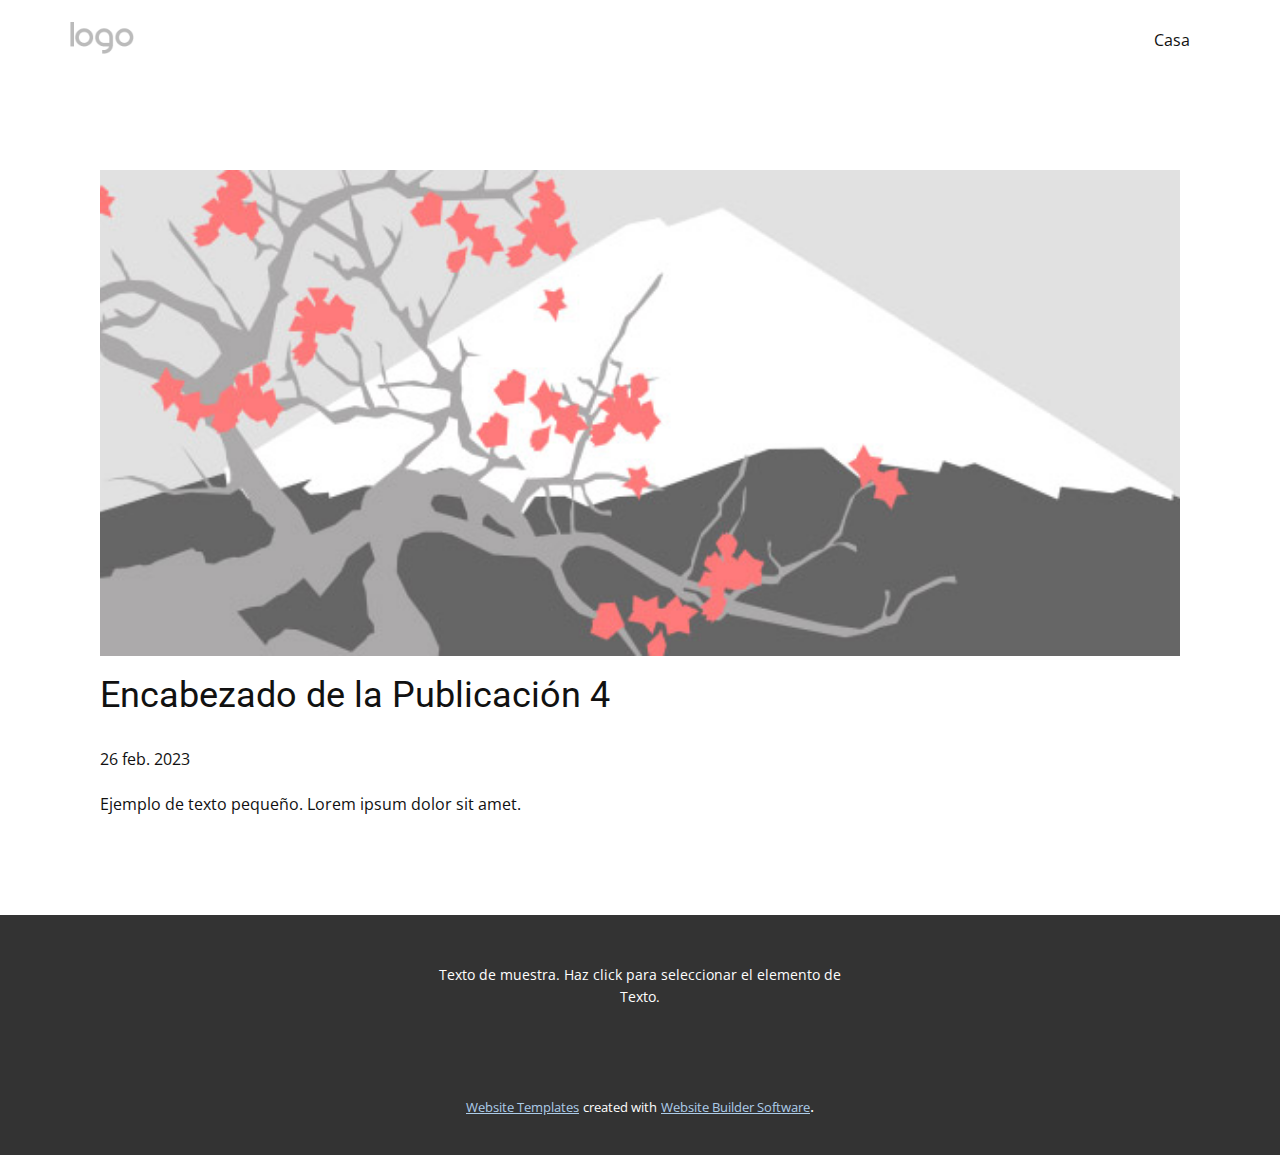
<file: blog/enviar-3.html>
<!DOCTYPE html>
<html style="font-size: 16px;" lang="es"><head>
    <meta name="viewport" content="width=device-width, initial-scale=1.0">
    <meta charset="utf-8">
    <meta name="keywords" content="Encabezado de la Publicación 1">
    <meta name="description" content="">
    <title>Encabezado de la Publicación 4</title>
    <link rel="stylesheet" href="../nicepage.css" media="screen">
<link rel="stylesheet" href="../Post-Template.css" media="screen">
    <script class="u-script" type="text/javascript" src="../jquery.js" defer=""></script>
    <script class="u-script" type="text/javascript" src="../nicepage.js" defer=""></script>
    <meta name="generator" content="Nicepage 5.5.0, nicepage.com">
    <link id="u-theme-google-font" rel="stylesheet" href="https://fonts.googleapis.com/css?family=Roboto:100,100i,300,300i,400,400i,500,500i,700,700i,900,900i|Open+Sans:300,300i,400,400i,500,500i,600,600i,700,700i,800,800i">
    
    
    <script type="application/ld+json">{
		"@context": "http://schema.org",
		"@type": "Organization",
		"name": "",
		"logo": "images/default-logo.png"
}</script>
    <meta name="theme-color" content="#478ac9">
  <meta data-intl-tel-input-cdn-path="intlTelInput/"></head>
  <body class="u-body u-xl-mode" data-lang="es"><header class="u-clearfix u-header u-header" id="sec-2b5a"><div class="u-clearfix u-sheet u-valign-middle u-sheet-1">
        <a href="https://nicepage.com" class="u-image u-logo u-image-1">
          <img src="../images/default-logo.png" class="u-logo-image u-logo-image-1">
        </a>
        <nav class="u-menu u-menu-one-level u-offcanvas u-menu-1">
          <div class="menu-collapse" style="font-size: 1rem; letter-spacing: 0px;">
            <a class="u-button-style u-custom-left-right-menu-spacing u-custom-padding-bottom u-custom-top-bottom-menu-spacing u-nav-link u-text-active-palette-1-base u-text-hover-palette-2-base" href="#">
              <svg class="u-svg-link" viewBox="0 0 24 24"><use xmlns:xlink="http://www.w3.org/1999/xlink" xlink:href="#menu-hamburger"></use></svg>
              <svg class="u-svg-content" version="1.1" id="menu-hamburger" viewBox="0 0 16 16" x="0px" y="0px" xmlns:xlink="http://www.w3.org/1999/xlink" xmlns="http://www.w3.org/2000/svg"><g><rect y="1" width="16" height="2"></rect><rect y="7" width="16" height="2"></rect><rect y="13" width="16" height="2"></rect>
</g></svg>
            </a>
          </div>
          <div class="u-custom-menu u-nav-container">
            <ul class="u-nav u-unstyled u-nav-1"><li class="u-nav-item"><a class="u-button-style u-nav-link u-text-active-palette-1-base u-text-hover-palette-2-base" href="../Casa.html" style="padding: 10px 20px;">Casa</a>
</li></ul>
          </div>
          <div class="u-custom-menu u-nav-container-collapse">
            <div class="u-black u-container-style u-inner-container-layout u-opacity u-opacity-95 u-sidenav">
              <div class="u-inner-container-layout u-sidenav-overflow">
                <div class="u-menu-close"></div>
                <ul class="u-align-center u-nav u-popupmenu-items u-unstyled u-nav-2"><li class="u-nav-item"><a class="u-button-style u-nav-link" href="../Casa.html">Casa</a>
</li></ul>
              </div>
            </div>
            <div class="u-black u-menu-overlay u-opacity u-opacity-70"></div>
          </div>
        </nav>
      </div></header>
    <section class="u-align-center u-clearfix u-section-1" id="sec-c85d">
      <div class="u-clearfix u-sheet u-valign-middle-md u-valign-middle-sm u-valign-middle-xs u-sheet-1"><!--post_details--><!--post_details_options_json--><!--{"source":""}--><!--/post_details_options_json--><!--blog_post-->
        <div class="u-container-style u-expanded-width u-post-details u-post-details-1">
          <div class="u-container-layout u-valign-middle u-container-layout-1"><!--blog_post_image-->
            <img alt="" class="u-blog-control u-expanded-width u-image u-image-default u-image-1" src="../images/0fd3416c.jpeg"><!--/blog_post_image--><!--blog_post_header-->
            <h2 class="u-blog-control u-text u-text-1">Encabezado de la Publicación 4</h2><!--/blog_post_header--><!--blog_post_metadata-->
            <div class="u-blog-control u-metadata u-metadata-1"><!--blog_post_metadata_date-->
              <span class="u-meta-date u-meta-icon">26 feb. 2023</span><!--/blog_post_metadata_date--><!--blog_post_metadata_category-->
              <!--/blog_post_metadata_category--><!--blog_post_metadata_comments-->
              <!--/blog_post_metadata_comments-->
            </div><!--/blog_post_metadata--><!--blog_post_content-->
            <div class="u-align-justify u-blog-control u-post-content u-text u-text-2 fr-view">
  Ejemplo de texto pequeño. Lorem ipsum dolor sit amet.
  </div><!--/blog_post_content-->
          </div>
        </div><!--/blog_post--><!--/post_details-->
      </div>
    </section>
    
    
    <footer class="u-align-center u-clearfix u-footer u-grey-80 u-footer" id="sec-9d76"><div class="u-clearfix u-sheet u-sheet-1">
        <p class="u-small-text u-text u-text-variant u-text-1">Texto de muestra. Haz click para seleccionar el elemento de Texto.</p>
      </div></footer>
    <section class="u-backlink u-clearfix u-grey-80">
      <a class="u-link" href="https://nicepage.com/website-templates" target="_blank">
        <span>Website Templates</span>
      </a>
      <p class="u-text">
        <span>created with</span>
      </p>
      <a class="u-link" href="" target="_blank">
        <span>Website Builder Software</span>
      </a>. 
    </section>
  
</body></html>
</file>
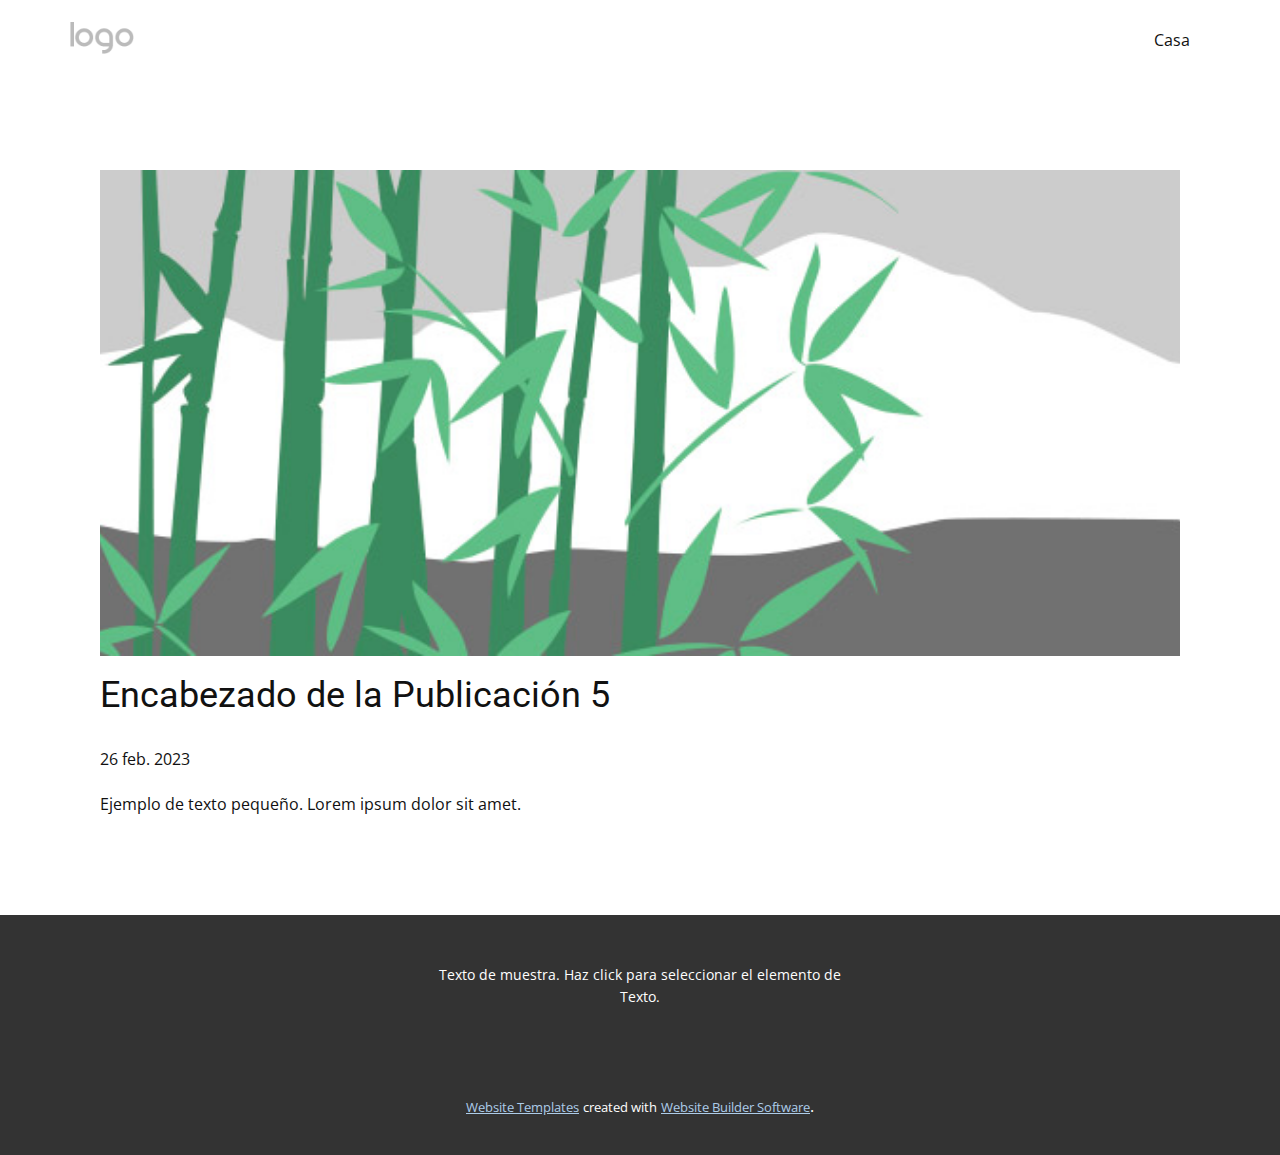
<file: blog/enviar-4.html>
<!DOCTYPE html>
<html style="font-size: 16px;" lang="es"><head>
    <meta name="viewport" content="width=device-width, initial-scale=1.0">
    <meta charset="utf-8">
    <meta name="keywords" content="Encabezado de la Publicación 1">
    <meta name="description" content="">
    <title>Encabezado de la Publicación 5</title>
    <link rel="stylesheet" href="../nicepage.css" media="screen">
<link rel="stylesheet" href="../Post-Template.css" media="screen">
    <script class="u-script" type="text/javascript" src="../jquery.js" defer=""></script>
    <script class="u-script" type="text/javascript" src="../nicepage.js" defer=""></script>
    <meta name="generator" content="Nicepage 5.5.0, nicepage.com">
    <link id="u-theme-google-font" rel="stylesheet" href="https://fonts.googleapis.com/css?family=Roboto:100,100i,300,300i,400,400i,500,500i,700,700i,900,900i|Open+Sans:300,300i,400,400i,500,500i,600,600i,700,700i,800,800i">
    
    
    <script type="application/ld+json">{
		"@context": "http://schema.org",
		"@type": "Organization",
		"name": "",
		"logo": "images/default-logo.png"
}</script>
    <meta name="theme-color" content="#478ac9">
  <meta data-intl-tel-input-cdn-path="intlTelInput/"></head>
  <body class="u-body u-xl-mode" data-lang="es"><header class="u-clearfix u-header u-header" id="sec-2b5a"><div class="u-clearfix u-sheet u-valign-middle u-sheet-1">
        <a href="https://nicepage.com" class="u-image u-logo u-image-1">
          <img src="../images/default-logo.png" class="u-logo-image u-logo-image-1">
        </a>
        <nav class="u-menu u-menu-one-level u-offcanvas u-menu-1">
          <div class="menu-collapse" style="font-size: 1rem; letter-spacing: 0px;">
            <a class="u-button-style u-custom-left-right-menu-spacing u-custom-padding-bottom u-custom-top-bottom-menu-spacing u-nav-link u-text-active-palette-1-base u-text-hover-palette-2-base" href="#">
              <svg class="u-svg-link" viewBox="0 0 24 24"><use xmlns:xlink="http://www.w3.org/1999/xlink" xlink:href="#menu-hamburger"></use></svg>
              <svg class="u-svg-content" version="1.1" id="menu-hamburger" viewBox="0 0 16 16" x="0px" y="0px" xmlns:xlink="http://www.w3.org/1999/xlink" xmlns="http://www.w3.org/2000/svg"><g><rect y="1" width="16" height="2"></rect><rect y="7" width="16" height="2"></rect><rect y="13" width="16" height="2"></rect>
</g></svg>
            </a>
          </div>
          <div class="u-custom-menu u-nav-container">
            <ul class="u-nav u-unstyled u-nav-1"><li class="u-nav-item"><a class="u-button-style u-nav-link u-text-active-palette-1-base u-text-hover-palette-2-base" href="../Casa.html" style="padding: 10px 20px;">Casa</a>
</li></ul>
          </div>
          <div class="u-custom-menu u-nav-container-collapse">
            <div class="u-black u-container-style u-inner-container-layout u-opacity u-opacity-95 u-sidenav">
              <div class="u-inner-container-layout u-sidenav-overflow">
                <div class="u-menu-close"></div>
                <ul class="u-align-center u-nav u-popupmenu-items u-unstyled u-nav-2"><li class="u-nav-item"><a class="u-button-style u-nav-link" href="../Casa.html">Casa</a>
</li></ul>
              </div>
            </div>
            <div class="u-black u-menu-overlay u-opacity u-opacity-70"></div>
          </div>
        </nav>
      </div></header>
    <section class="u-align-center u-clearfix u-section-1" id="sec-c85d">
      <div class="u-clearfix u-sheet u-valign-middle-md u-valign-middle-sm u-valign-middle-xs u-sheet-1"><!--post_details--><!--post_details_options_json--><!--{"source":""}--><!--/post_details_options_json--><!--blog_post-->
        <div class="u-container-style u-expanded-width u-post-details u-post-details-1">
          <div class="u-container-layout u-valign-middle u-container-layout-1"><!--blog_post_image-->
            <img alt="" class="u-blog-control u-expanded-width u-image u-image-default u-image-1" src="../images/68f64b9d.jpeg"><!--/blog_post_image--><!--blog_post_header-->
            <h2 class="u-blog-control u-text u-text-1">Encabezado de la Publicación 5</h2><!--/blog_post_header--><!--blog_post_metadata-->
            <div class="u-blog-control u-metadata u-metadata-1"><!--blog_post_metadata_date-->
              <span class="u-meta-date u-meta-icon">26 feb. 2023</span><!--/blog_post_metadata_date--><!--blog_post_metadata_category-->
              <!--/blog_post_metadata_category--><!--blog_post_metadata_comments-->
              <!--/blog_post_metadata_comments-->
            </div><!--/blog_post_metadata--><!--blog_post_content-->
            <div class="u-align-justify u-blog-control u-post-content u-text u-text-2 fr-view">
  Ejemplo de texto pequeño. Lorem ipsum dolor sit amet.
  </div><!--/blog_post_content-->
          </div>
        </div><!--/blog_post--><!--/post_details-->
      </div>
    </section>
    
    
    <footer class="u-align-center u-clearfix u-footer u-grey-80 u-footer" id="sec-9d76"><div class="u-clearfix u-sheet u-sheet-1">
        <p class="u-small-text u-text u-text-variant u-text-1">Texto de muestra. Haz click para seleccionar el elemento de Texto.</p>
      </div></footer>
    <section class="u-backlink u-clearfix u-grey-80">
      <a class="u-link" href="https://nicepage.com/website-templates" target="_blank">
        <span>Website Templates</span>
      </a>
      <p class="u-text">
        <span>created with</span>
      </p>
      <a class="u-link" href="" target="_blank">
        <span>Website Builder Software</span>
      </a>. 
    </section>
  
</body></html>
</file>
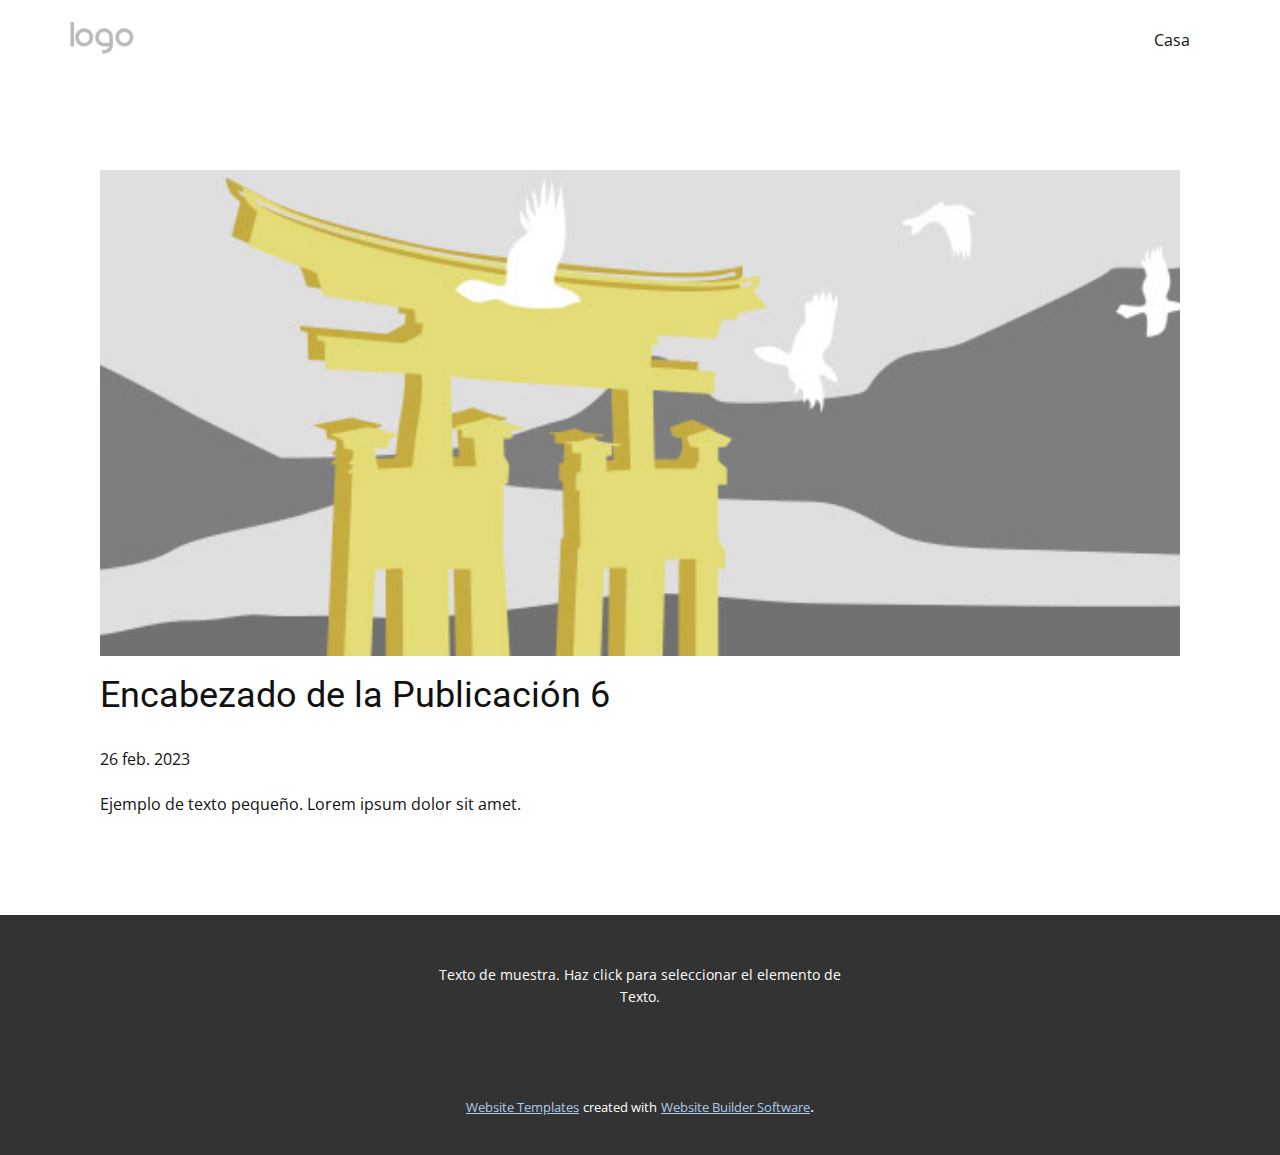
<file: blog/enviar-5.html>
<!DOCTYPE html>
<html style="font-size: 16px;" lang="es"><head>
    <meta name="viewport" content="width=device-width, initial-scale=1.0">
    <meta charset="utf-8">
    <meta name="keywords" content="Encabezado de la Publicación 1">
    <meta name="description" content="">
    <title>Encabezado de la Publicación 6</title>
    <link rel="stylesheet" href="../nicepage.css" media="screen">
<link rel="stylesheet" href="../Post-Template.css" media="screen">
    <script class="u-script" type="text/javascript" src="../jquery.js" defer=""></script>
    <script class="u-script" type="text/javascript" src="../nicepage.js" defer=""></script>
    <meta name="generator" content="Nicepage 5.5.0, nicepage.com">
    <link id="u-theme-google-font" rel="stylesheet" href="https://fonts.googleapis.com/css?family=Roboto:100,100i,300,300i,400,400i,500,500i,700,700i,900,900i|Open+Sans:300,300i,400,400i,500,500i,600,600i,700,700i,800,800i">
    
    
    <script type="application/ld+json">{
		"@context": "http://schema.org",
		"@type": "Organization",
		"name": "",
		"logo": "images/default-logo.png"
}</script>
    <meta name="theme-color" content="#478ac9">
  <meta data-intl-tel-input-cdn-path="intlTelInput/"></head>
  <body class="u-body u-xl-mode" data-lang="es"><header class="u-clearfix u-header u-header" id="sec-2b5a"><div class="u-clearfix u-sheet u-valign-middle u-sheet-1">
        <a href="https://nicepage.com" class="u-image u-logo u-image-1">
          <img src="../images/default-logo.png" class="u-logo-image u-logo-image-1">
        </a>
        <nav class="u-menu u-menu-one-level u-offcanvas u-menu-1">
          <div class="menu-collapse" style="font-size: 1rem; letter-spacing: 0px;">
            <a class="u-button-style u-custom-left-right-menu-spacing u-custom-padding-bottom u-custom-top-bottom-menu-spacing u-nav-link u-text-active-palette-1-base u-text-hover-palette-2-base" href="#">
              <svg class="u-svg-link" viewBox="0 0 24 24"><use xmlns:xlink="http://www.w3.org/1999/xlink" xlink:href="#menu-hamburger"></use></svg>
              <svg class="u-svg-content" version="1.1" id="menu-hamburger" viewBox="0 0 16 16" x="0px" y="0px" xmlns:xlink="http://www.w3.org/1999/xlink" xmlns="http://www.w3.org/2000/svg"><g><rect y="1" width="16" height="2"></rect><rect y="7" width="16" height="2"></rect><rect y="13" width="16" height="2"></rect>
</g></svg>
            </a>
          </div>
          <div class="u-custom-menu u-nav-container">
            <ul class="u-nav u-unstyled u-nav-1"><li class="u-nav-item"><a class="u-button-style u-nav-link u-text-active-palette-1-base u-text-hover-palette-2-base" href="../Casa.html" style="padding: 10px 20px;">Casa</a>
</li></ul>
          </div>
          <div class="u-custom-menu u-nav-container-collapse">
            <div class="u-black u-container-style u-inner-container-layout u-opacity u-opacity-95 u-sidenav">
              <div class="u-inner-container-layout u-sidenav-overflow">
                <div class="u-menu-close"></div>
                <ul class="u-align-center u-nav u-popupmenu-items u-unstyled u-nav-2"><li class="u-nav-item"><a class="u-button-style u-nav-link" href="../Casa.html">Casa</a>
</li></ul>
              </div>
            </div>
            <div class="u-black u-menu-overlay u-opacity u-opacity-70"></div>
          </div>
        </nav>
      </div></header>
    <section class="u-align-center u-clearfix u-section-1" id="sec-c85d">
      <div class="u-clearfix u-sheet u-valign-middle-md u-valign-middle-sm u-valign-middle-xs u-sheet-1"><!--post_details--><!--post_details_options_json--><!--{"source":""}--><!--/post_details_options_json--><!--blog_post-->
        <div class="u-container-style u-expanded-width u-post-details u-post-details-1">
          <div class="u-container-layout u-valign-middle u-container-layout-1"><!--blog_post_image-->
            <img alt="" class="u-blog-control u-expanded-width u-image u-image-default u-image-1" src="../images/8ad73f3c.jpeg"><!--/blog_post_image--><!--blog_post_header-->
            <h2 class="u-blog-control u-text u-text-1">Encabezado de la Publicación 6</h2><!--/blog_post_header--><!--blog_post_metadata-->
            <div class="u-blog-control u-metadata u-metadata-1"><!--blog_post_metadata_date-->
              <span class="u-meta-date u-meta-icon">26 feb. 2023</span><!--/blog_post_metadata_date--><!--blog_post_metadata_category-->
              <!--/blog_post_metadata_category--><!--blog_post_metadata_comments-->
              <!--/blog_post_metadata_comments-->
            </div><!--/blog_post_metadata--><!--blog_post_content-->
            <div class="u-align-justify u-blog-control u-post-content u-text u-text-2 fr-view">
  Ejemplo de texto pequeño. Lorem ipsum dolor sit amet.
  </div><!--/blog_post_content-->
          </div>
        </div><!--/blog_post--><!--/post_details-->
      </div>
    </section>
    
    
    <footer class="u-align-center u-clearfix u-footer u-grey-80 u-footer" id="sec-9d76"><div class="u-clearfix u-sheet u-sheet-1">
        <p class="u-small-text u-text u-text-variant u-text-1">Texto de muestra. Haz click para seleccionar el elemento de Texto.</p>
      </div></footer>
    <section class="u-backlink u-clearfix u-grey-80">
      <a class="u-link" href="https://nicepage.com/website-templates" target="_blank">
        <span>Website Templates</span>
      </a>
      <p class="u-text">
        <span>created with</span>
      </p>
      <a class="u-link" href="" target="_blank">
        <span>Website Builder Software</span>
      </a>. 
    </section>
  
</body></html>
</file>
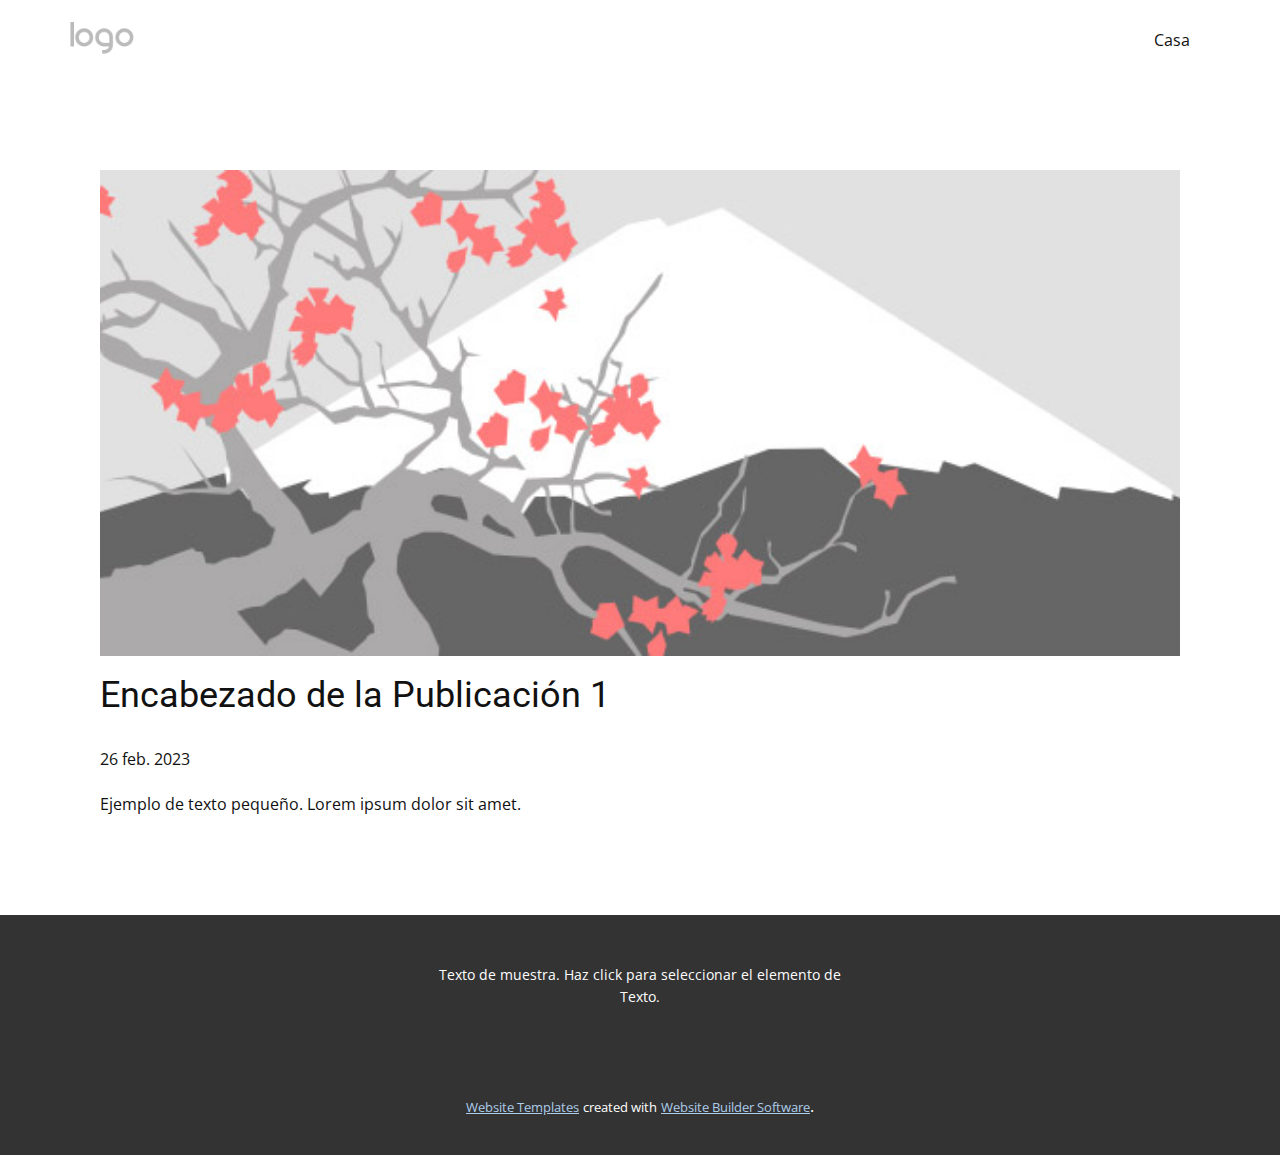
<file: blog/enviar.html>
<!DOCTYPE html>
<html style="font-size: 16px;" lang="es"><head>
    <meta name="viewport" content="width=device-width, initial-scale=1.0">
    <meta charset="utf-8">
    <meta name="keywords" content="Encabezado de la Publicación 1">
    <meta name="description" content="">
    <title>Encabezado de la Publicación 1</title>
    <link rel="stylesheet" href="../nicepage.css" media="screen">
<link rel="stylesheet" href="../Post-Template.css" media="screen">
    <script class="u-script" type="text/javascript" src="../jquery.js" defer=""></script>
    <script class="u-script" type="text/javascript" src="../nicepage.js" defer=""></script>
    <meta name="generator" content="Nicepage 5.5.0, nicepage.com">
    <link id="u-theme-google-font" rel="stylesheet" href="https://fonts.googleapis.com/css?family=Roboto:100,100i,300,300i,400,400i,500,500i,700,700i,900,900i|Open+Sans:300,300i,400,400i,500,500i,600,600i,700,700i,800,800i">
    
    
    <script type="application/ld+json">{
		"@context": "http://schema.org",
		"@type": "Organization",
		"name": "",
		"logo": "images/default-logo.png"
}</script>
    <meta name="theme-color" content="#478ac9">
  <meta data-intl-tel-input-cdn-path="intlTelInput/"></head>
  <body class="u-body u-xl-mode" data-lang="es"><header class="u-clearfix u-header u-header" id="sec-2b5a"><div class="u-clearfix u-sheet u-valign-middle u-sheet-1">
        <a href="https://nicepage.com" class="u-image u-logo u-image-1">
          <img src="../images/default-logo.png" class="u-logo-image u-logo-image-1">
        </a>
        <nav class="u-menu u-menu-one-level u-offcanvas u-menu-1">
          <div class="menu-collapse" style="font-size: 1rem; letter-spacing: 0px;">
            <a class="u-button-style u-custom-left-right-menu-spacing u-custom-padding-bottom u-custom-top-bottom-menu-spacing u-nav-link u-text-active-palette-1-base u-text-hover-palette-2-base" href="#">
              <svg class="u-svg-link" viewBox="0 0 24 24"><use xmlns:xlink="http://www.w3.org/1999/xlink" xlink:href="#menu-hamburger"></use></svg>
              <svg class="u-svg-content" version="1.1" id="menu-hamburger" viewBox="0 0 16 16" x="0px" y="0px" xmlns:xlink="http://www.w3.org/1999/xlink" xmlns="http://www.w3.org/2000/svg"><g><rect y="1" width="16" height="2"></rect><rect y="7" width="16" height="2"></rect><rect y="13" width="16" height="2"></rect>
</g></svg>
            </a>
          </div>
          <div class="u-custom-menu u-nav-container">
            <ul class="u-nav u-unstyled u-nav-1"><li class="u-nav-item"><a class="u-button-style u-nav-link u-text-active-palette-1-base u-text-hover-palette-2-base" href="../Casa.html" style="padding: 10px 20px;">Casa</a>
</li></ul>
          </div>
          <div class="u-custom-menu u-nav-container-collapse">
            <div class="u-black u-container-style u-inner-container-layout u-opacity u-opacity-95 u-sidenav">
              <div class="u-inner-container-layout u-sidenav-overflow">
                <div class="u-menu-close"></div>
                <ul class="u-align-center u-nav u-popupmenu-items u-unstyled u-nav-2"><li class="u-nav-item"><a class="u-button-style u-nav-link" href="../Casa.html">Casa</a>
</li></ul>
              </div>
            </div>
            <div class="u-black u-menu-overlay u-opacity u-opacity-70"></div>
          </div>
        </nav>
      </div></header>
    <section class="u-align-center u-clearfix u-section-1" id="sec-c85d">
      <div class="u-clearfix u-sheet u-valign-middle-md u-valign-middle-sm u-valign-middle-xs u-sheet-1"><!--post_details--><!--post_details_options_json--><!--{"source":""}--><!--/post_details_options_json--><!--blog_post-->
        <div class="u-container-style u-expanded-width u-post-details u-post-details-1">
          <div class="u-container-layout u-valign-middle u-container-layout-1"><!--blog_post_image-->
            <img alt="" class="u-blog-control u-expanded-width u-image u-image-default u-image-1" src="../images/0fd3416c.jpeg"><!--/blog_post_image--><!--blog_post_header-->
            <h2 class="u-blog-control u-text u-text-1">Encabezado de la Publicación 1</h2><!--/blog_post_header--><!--blog_post_metadata-->
            <div class="u-blog-control u-metadata u-metadata-1"><!--blog_post_metadata_date-->
              <span class="u-meta-date u-meta-icon">26 feb. 2023</span><!--/blog_post_metadata_date--><!--blog_post_metadata_category-->
              <!--/blog_post_metadata_category--><!--blog_post_metadata_comments-->
              <!--/blog_post_metadata_comments-->
            </div><!--/blog_post_metadata--><!--blog_post_content-->
            <div class="u-align-justify u-blog-control u-post-content u-text u-text-2 fr-view">
  Ejemplo de texto pequeño. Lorem ipsum dolor sit amet.
  </div><!--/blog_post_content-->
          </div>
        </div><!--/blog_post--><!--/post_details-->
      </div>
    </section>
    
    
    <footer class="u-align-center u-clearfix u-footer u-grey-80 u-footer" id="sec-9d76"><div class="u-clearfix u-sheet u-sheet-1">
        <p class="u-small-text u-text u-text-variant u-text-1">Texto de muestra. Haz click para seleccionar el elemento de Texto.</p>
      </div></footer>
    <section class="u-backlink u-clearfix u-grey-80">
      <a class="u-link" href="https://nicepage.com/website-templates" target="_blank">
        <span>Website Templates</span>
      </a>
      <p class="u-text">
        <span>created with</span>
      </p>
      <a class="u-link" href="" target="_blank">
        <span>Website Builder Software</span>
      </a>. 
    </section>
  
</body></html>
</file>
<file: Casa.css>
.u-section-1 {
  background-image: url("images/fotosintesis-de-las-plantas.jpg");
  background-position: 50% 36.15%;
}

.u-section-1 .u-sheet-1 {
  min-height: 460px;
}

.u-section-1 .u-text-1 {
  font-weight: 700;
  margin: 83px 859px 60px 0;
}

@media (max-width: 1199px) {
  .u-section-1 .u-sheet-1 {
    min-height: 379px;
  }

  .u-section-1 .u-text-1 {
    margin-right: 659px;
  }
}

@media (max-width: 991px) {
  .u-section-1 .u-sheet-1 {
    min-height: 290px;
  }

  .u-section-1 .u-text-1 {
    margin-right: 439px;
  }
}

@media (max-width: 767px) {
  .u-section-1 .u-sheet-1 {
    min-height: 218px;
  }

  .u-section-1 .u-text-1 {
    margin-right: 259px;
  }
}

@media (max-width: 575px) {
  .u-section-1 .u-sheet-1 {
    min-height: 171px;
  }

  .u-section-1 .u-text-1 {
    width: auto;
    margin-top: 52px;
    margin-right: 59px;
  }
} .u-section-2 {
  background-image: linear-gradient(0deg, rgba(0,0,0,0.4), rgba(0,0,0,0.4)), url("images/118.6.MINI_.jpg");
  background-position: 50% 50%;
}

.u-section-2 .u-sheet-1 {
  min-height: 800px;
}

.u-section-2 .u-text-1 {
  margin: 52px auto 0 104px;
}

.u-section-2 .u-text-2 {
  width: 826px;
  margin: 499px auto 60px;
}

@media (max-width: 1199px) {
  .u-section-2 .u-sheet-1 {
    min-height: 660px;
  }
}

@media (max-width: 991px) {
  .u-section-2 .u-sheet-1 {
    min-height: 506px;
  }

  .u-section-2 .u-text-2 {
    width: 720px;
  }
}

@media (max-width: 767px) {
  .u-section-2 .u-sheet-1 {
    min-height: 380px;
  }

  .u-section-2 .u-text-2 {
    width: 540px;
  }
}

@media (max-width: 575px) {
  .u-section-2 .u-sheet-1 {
    min-height: 971px;
  }

  .u-section-2 .u-text-1 {
    width: auto;
    margin-top: 50px;
    margin-left: -17px;
    margin-right: -17px;
  }

  .u-section-2 .u-text-2 {
    width: 340px;
    margin-top: 501px;
  }
}
</file>
<file: Acerca-de.css>
.u-section-1 .u-sheet-1 {
  min-height: 400px;
}
</file>
<file: Contacto.css>
.u-section-1 .u-sheet-1 {
  min-height: 400px;
}
</file>
<file: Blog-Template.css>
.u-section-1 .u-sheet-1 {
  min-height: 561px;
}

.u-section-1 .u-repeater-1 {
  margin-top: 60px;
  margin-bottom: 60px;
  min-height: 441px;
  grid-template-columns: calc(33.3333% - 15px) calc(33.3333% - 15px) calc(33.3333% - 15px);
  height: auto;
  grid-gap: 22px;
}

.u-section-1 .u-repeater-item-1 {
  background-image: none;
}

.u-section-1 .u-container-layout-1 {
  padding: 30px 20px;
}

.u-section-1 .u-text-1 {
  margin-top: 0;
  margin-bottom: 0;
}

.u-section-1 .u-image-1 {
  height: 222px;
  margin-top: 17px;
  margin-bottom: 0;
}

.u-section-1 .u-text-2 {
  margin-top: 20px;
  margin-bottom: 0;
}

.u-section-1 .u-btn-1 {
  background-image: none;
  border-style: none none solid;
  margin: 17px auto 0 0;
  padding: 0;
}

.u-section-1 .u-container-layout-2 {
  padding: 30px 20px;
}

.u-section-1 .u-text-3 {
  margin-top: 0;
  margin-bottom: 0;
}

.u-section-1 .u-image-2 {
  height: 222px;
  margin-top: 17px;
  margin-bottom: 0;
}

.u-section-1 .u-text-4 {
  margin-top: 20px;
  margin-bottom: 0;
}

.u-section-1 .u-btn-2 {
  background-image: none;
  border-style: none none solid;
  margin: 17px auto 0 0;
  padding: 0;
}

.u-section-1 .u-container-layout-3 {
  padding: 30px 20px;
}

.u-section-1 .u-text-5 {
  margin-top: 0;
  margin-bottom: 0;
}

.u-section-1 .u-image-3 {
  height: 222px;
  margin-top: 17px;
  margin-bottom: 0;
}

.u-section-1 .u-text-6 {
  margin-top: 20px;
  margin-bottom: 0;
}

.u-section-1 .u-btn-3 {
  background-image: none;
  border-style: none none solid;
  margin: 17px auto 0 0;
  padding: 0;
}

@media (max-width: 1199px) {
  .u-section-1 .u-sheet-1 {
    min-height: 484px;
  }

  .u-section-1 .u-repeater-1 {
    min-height: 364px;
    grid-template-columns: repeat(3, calc(33.333333333333336% - 15px));
  }
}

@media (max-width: 991px) {
  .u-section-1 .u-sheet-1 {
    min-height: 956px;
  }

  .u-section-1 .u-repeater-1 {
    min-height: 836px;
    grid-template-columns: repeat(2, calc(50% - 11.25px));
  }
}

@media (max-width: 767px) {
  .u-section-1 .u-repeater-1 {
    grid-template-columns: 100%;
  }

  .u-section-1 .u-container-layout-1 {
    padding-left: 10px;
    padding-right: 10px;
  }

  .u-section-1 .u-image-1 {
    height: 278px;
  }

  .u-section-1 .u-container-layout-2 {
    padding-left: 10px;
    padding-right: 10px;
  }

  .u-section-1 .u-image-2 {
    height: 278px;
  }

  .u-section-1 .u-container-layout-3 {
    padding-left: 10px;
    padding-right: 10px;
  }

  .u-section-1 .u-image-3 {
    height: 278px;
  }
}
</file>
<file: Post-Template.css>
.u-section-1 .u-sheet-1 {
  min-height: 835px;
}

.u-section-1 .u-post-details-1 {
  min-height: 375px;
  margin-top: 60px;
  margin-bottom: -10px;
}

.u-section-1 .u-container-layout-1 {
  padding: 30px;
}

.u-section-1 .u-image-1 {
  height: 486px;
  margin-top: 0;
  margin-bottom: 0;
  margin-left: 0;
}

.u-section-1 .u-text-1 {
  margin-top: 20px;
  margin-bottom: 0;
  margin-left: 0;
}

.u-section-1 .u-metadata-1 {
  margin-top: 30px;
  margin-bottom: 0;
  margin-left: 0;
}

.u-section-1 .u-text-2 {
  margin-bottom: 0;
  margin-top: 20px;
  margin-left: 0;
}

@media (max-width: 1199px) {
  .u-section-1 .u-image-1 {
    margin-left: initial;
  }
}

@media (max-width: 991px) {
  .u-section-1 .u-sheet-1 {
    min-height: 782px;
  }

  .u-section-1 .u-post-details-1 {
    margin-bottom: 60px;
  }

  .u-section-1 .u-image-1 {
    height: 423px;
    margin-left: initial;
  }
}

@media (max-width: 767px) {
  .u-section-1 .u-sheet-1 {
    min-height: 722px;
  }

  .u-section-1 .u-container-layout-1 {
    padding-left: 10px;
    padding-right: 10px;
  }

  .u-section-1 .u-image-1 {
    height: 354px;
    margin-top: 9px;
    margin-left: initial;
  }
}

@media (max-width: 575px) {
  .u-section-1 .u-sheet-1 {
    min-height: 835px;
  }

  .u-section-1 .u-post-details-1 {
    margin-bottom: -10px;
  }

  .u-section-1 .u-container-layout-1 {
    padding-left: 30px;
    padding-right: 30px;
  }

  .u-section-1 .u-image-1 {
    height: 486px;
    margin-top: 0;
    margin-left: initial;
  }
}
</file>
